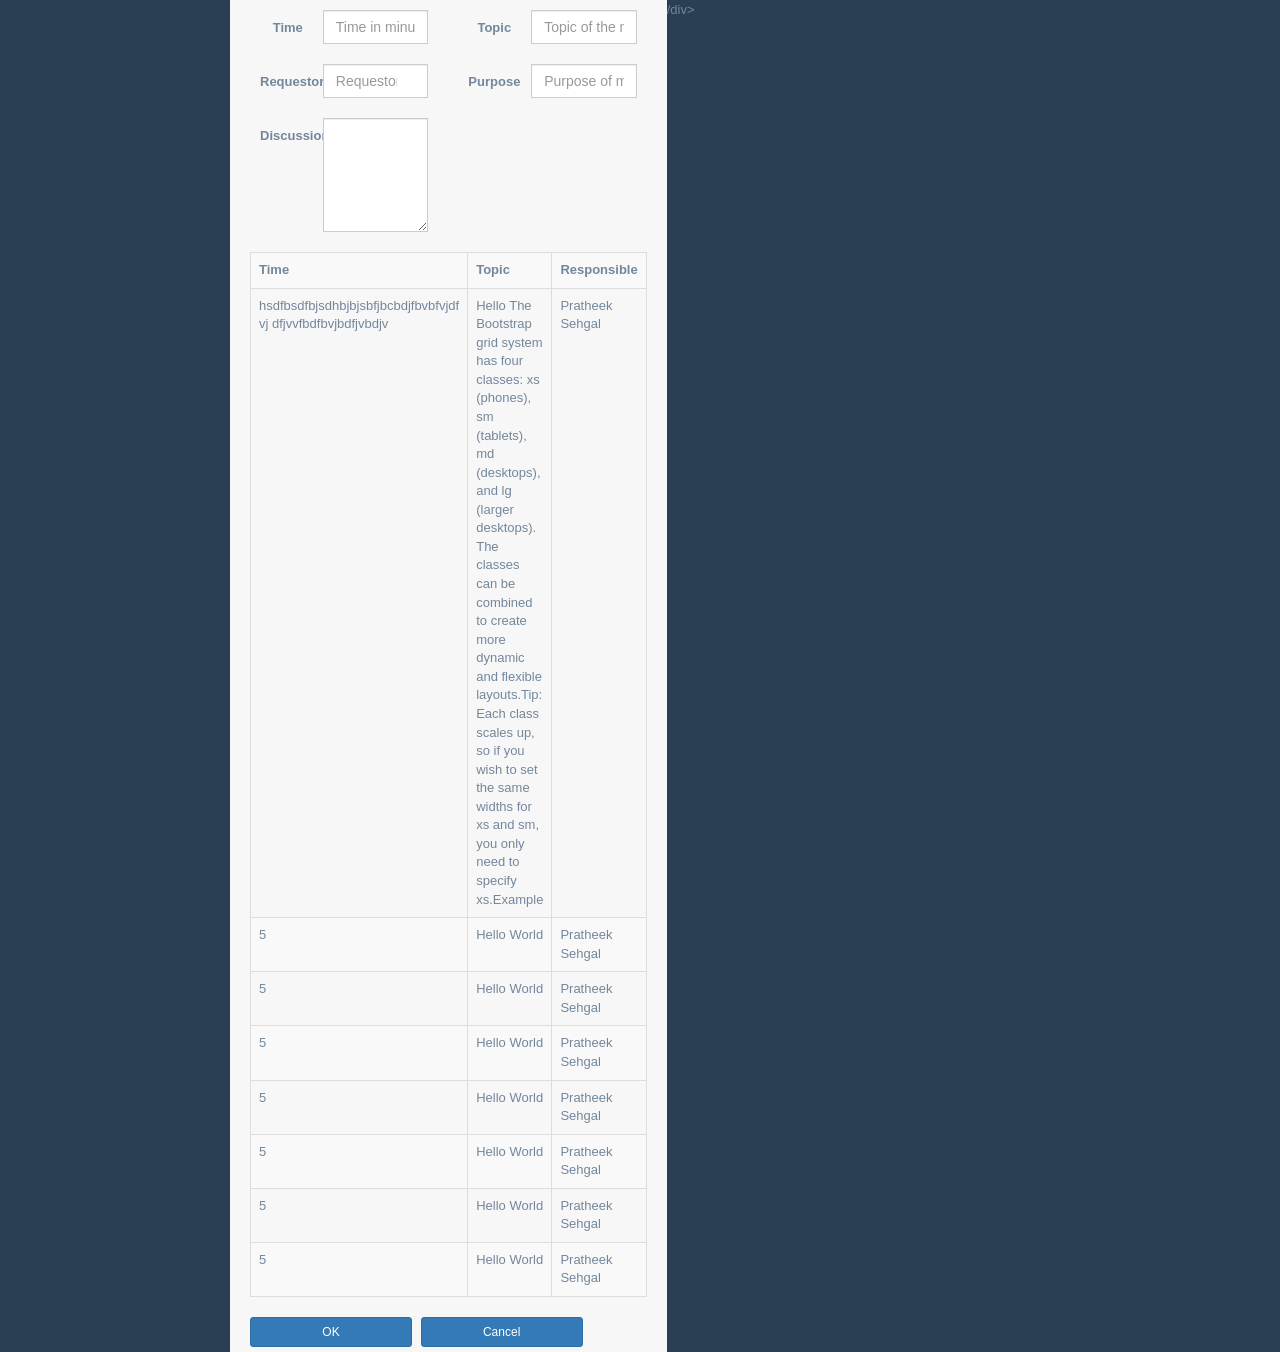
<file: eSupport.UI/Index.html>
﻿<!DOCTYPE html>
<html lang="en">
<head>
    <meta http-equiv="Content-Type" content="text/html; charset=UTF-8">
    <!-- Meta, title, CSS, favicons, etc. -->
    <meta charset="utf-8">
    <meta http-equiv="X-UA-Compatible" content="IE=edge">
    <meta name="viewport" content="width=device-width, initial-scale=1">
    <title>e-Support</title>

    <link href="Content/bootstrap.min.css" rel="stylesheet" />

    <link href="Content/font-awesome.min.css" rel="stylesheet" />

    <link href="Content/nprogress.css" rel="stylesheet" />

    <link href="Libs/Gentelella/css/custom.css" rel="stylesheet" />

    <link href="Libs/iCheck/skins/flat/green.css" rel="stylesheet" />

    <link href="Libs/bootstrap-progressbar/css/bootstrap-progressbar-3.3.4.min.css" rel="stylesheet" />
</head>
<body class="nav-md">
    <div class="container body">
        <div class="main_container">
            <div class="col-md-3 left_col">
                <div class="right_col scroll-view">
                    <form role="form" id="formaddAgendaInfo" class="form-horizontal" method="post">
                        <div class="row">
                            <div class="form-group form-horizontal col-xs-12 col-sm-6">
                                <label class="control-label col-xs-12 col-sm-4" for="agendaTime">Time</label>
                                <div class="form-group col-xs-12 col-sm-8">
                                    <input type="text" class="form-control" id="agendaTime" placeholder="Time in minutes" />
                                </div>
                            </div>
                            <div class="form-group form-horizontal col-xs-12 col-sm-6">
                                <label class="control-label col-xs-12 col-sm-4" for="agendaTopic">Topic</label>
                                <div class="form-group col-xs-12 col-sm-8">
                                    <input type="text" class="form-control" id="agendaTopic" maxlength="100" placeholder="Topic of the meeting" />
                                </div>
                            </div>
                        </div>
                        <div class="row">
                            <div class="form-group form-horizontal col-xs-12 col-sm-6">
                                <label class="control-label col-xs-12 col-sm-4" for="txtAutoCompleteRequestor">Requestor</label>
                                <div class="form-group col-xs-12 col-sm-8">
                                    <div class="ui-widget">
                                        <input type="text" id="txtAutoCompleteRequestor" list="dlAutoCompleteRequestor" class="form-control" placeholder="Requestor Name" />
                                        <datalist id="dlAutoCompleteRequestor">
                                            <option value="" selected disabled hidden></option>
                                            <option value="Rajendra Rathod">Rajendra Rathod</option>
                                            <option value="Pratheek Sehgal">Pratheek Sehgal</option>
                                            <option value="Felvin Verghese">Felvin Verghese</option>
                                            <option value="Pradeep Somani">Pradeep Somani</option>
                                            <option value="Sabia Perveen">Sabia Perveen</option>
                                            <option value="Rehan Shaik">Rehan Shaik</option>
                                            <option value="Pallavi Bhatt">Pallavi Bhatt</option>
                                            <option value="Sandeep Adode">Sandeep Adode</option>
                                        </datalist>
                                    </div>
                                </div>
                            </div>
                            <div class="form-group form-horizontal col-xs-12 col-sm-6">
                                <label class="control-label col-xs-12 col-sm-4" for="agendaPurpose">Purpose</label>
                                <div class="form-group col-xs-12 col-sm-8">
                                    <input type="text" class="form-control" id="agendaPurpose" placeholder="Purpose of meeting" />
                                </div>
                            </div>
                        </div>
                        <div class="row">
                            <div class="form-group form-horizontal col-xs-12 col-sm-6">
                                <label class="control-label col-xs-12 col-sm-4" for="txtAgendaDiscussion">Discussion</label>
                                <div class="form-group col-xs-12 col-sm-8">
                                    <textarea class="form-control col-xs-12" id="txtAgendaDiscussion" rows="5" maxlength="1000"></textarea>
                                </div>
                                <span id="remainingAgendaChars"></span>
                            </div>
                        </div>
                    </form>                       

                    <table id="tbladdAgenda" class="table table-bordered table-striped">
                        <tr>
                            <th>Time</th>
                            <th>Topic</th>
                            <th>Responsible</th>
                        </tr>
                        <tr>
                            <td>hsdfbsdfbjsdhbjbjsbfjbcbdjfbvbfvjdf vj dfjvvfbdfbvjbdfjvbdjv</td>
                            <td>Hello The Bootstrap grid system has four classes: xs (phones), sm (tablets), md (desktops), and lg (larger desktops). The classes can be combined to create more dynamic and flexible layouts.Tip: Each class scales up, so if you wish to set the same widths for xs and sm, you only need to specify xs.Example</td>
                            <td>Pratheek Sehgal</td>
                        </tr>
                        <tr>
                            <td>5</td>
                            <td>Hello World</td>
                            <td>Pratheek Sehgal</td>
                        </tr>
                        <tr>
                            <td>5</td>
                            <td>Hello World</td>
                            <td>Pratheek Sehgal</td>
                        </tr>
                        <tr>
                            <td>5</td>
                            <td>Hello World</td>
                            <td>Pratheek Sehgal</td>
                        </tr>
                        <tr>
                            <td>5</td>
                            <td>Hello World</td>
                            <td>Pratheek Sehgal</td>
                        </tr>
                        <tr>
                            <td>5</td>
                            <td>Hello World</td>
                            <td>Pratheek Sehgal</td>
                        </tr>
                        <tr>
                            <td>5</td>
                            <td>Hello World</td>
                            <td>Pratheek Sehgal</td>
                        </tr>
                        <tr>
                            <td>5</td>
                            <td>Hello World</td>
                            <td>Pratheek Sehgal</td>
                        </tr>

                    </table>
                    <button class="btn btn-primary btn-sm" id="AgendaOK" onclick="addAgendaTableRow();">OK</button>
                    <button class="btn btn-primary btn-sm" data-dismiss="modal" id="AgendaCancel">Cancel</button>
                   </div>
                /div>
                </div>
            </div>
        </div>
    <!-- jQuery -->
    <script src="Scripts/jquery-1.10.2.min.js"></script>
    <!-- Bootstrap -->
    <script src="Scripts/bootstrap.min.js"></script>
    <!-- FastClick -->
    <script src="Scripts/fastclick.js"></script>
    <!-- NProgress -->
    <script src="Scripts/nprogress.js"></script>

    <script src="Libs/Chart.js/dist/Chart.min.js"></script>

    <script src="Libs/bootstrap-progressbar/bootstrap-progressbar.min.js"></script>

    <script src="Libs/iCheck/icheck.min.js"></script>

    <script src="Scripts/moment.min.js"></script>

    <script src="Scripts/daterangepicker.js"></script>

    <script src="Scripts/respond.min.js"></script>

    <!-- EChart-->
    <script src="Libs/echarts/dist/echarts.min.js"></script>

    <script src="Libs/Gentelella/js/custom.js"></script>


    <script>
        $(document).ready(function () {

            var theme = {
                color: [
                    '#26B99A', '#34495E', '#BDC3C7', '#3498DB',
                    '#9B59B6', '#8abb6f', '#759c6a', '#bfd3b7'
                ],

                title: {
                    itemGap: 8,
                    textStyle: {
                        fontWeight: 'normal',
                        color: '#408829'
                    }
                },

                dataRange: {
                    color: ['#1f610a', '#97b58d']
                },

                toolbox: {
                    color: ['#408829', '#408829', '#408829', '#408829']
                },

                tooltip: {
                    backgroundColor: 'rgba(0,0,0,0.5)',
                    axisPointer: {
                        type: 'line',
                        lineStyle: {
                            color: '#408829',
                            type: 'dashed'
                        },
                        crossStyle: {
                            color: '#408829'
                        },
                        shadowStyle: {
                            color: 'rgba(200,200,200,0.3)'
                        }
                    }
                },

                dataZoom: {
                    dataBackgroundColor: '#eee',
                    fillerColor: 'rgba(64,136,41,0.2)',
                    handleColor: '#408829'
                },
                grid: {
                    borderWidth: 0
                },

                categoryAxis: {
                    axisLine: {
                        lineStyle: {
                            color: '#408829'
                        }
                    },
                    splitLine: {
                        lineStyle: {
                            color: ['#eee']
                        }
                    }
                },

                valueAxis: {
                    axisLine: {
                        lineStyle: {
                            color: '#408829'
                        }
                    },
                    splitArea: {
                        show: true,
                        areaStyle: {
                            color: ['rgba(250,250,250,0.1)', 'rgba(200,200,200,0.1)']
                        }
                    },
                    splitLine: {
                        lineStyle: {
                            color: ['#eee']
                        }
                    }
                },
                timeline: {
                    lineStyle: {
                        color: '#408829'
                    },
                    controlStyle: {
                        normal: { color: '#408829' },
                        emphasis: { color: '#408829' }
                    }
                },

                k: {
                    itemStyle: {
                        normal: {
                            color: '#68a54a',
                            color0: '#a9cba2',
                            lineStyle: {
                                width: 1,
                                color: '#408829',
                                color0: '#86b379'
                            }
                        }
                    }
                },
                map: {
                    itemStyle: {
                        normal: {
                            areaStyle: {
                                color: '#ddd'
                            },
                            label: {
                                textStyle: {
                                    color: '#c12e34'
                                }
                            }
                        },
                        emphasis: {
                            areaStyle: {
                                color: '#99d2dd'
                            },
                            label: {
                                textStyle: {
                                    color: '#c12e34'
                                }
                            }
                        }
                    }
                },
                force: {
                    itemStyle: {
                        normal: {
                            linkStyle: {
                                strokeColor: '#408829'
                            }
                        }
                    }
                },
                chord: {
                    padding: 4,
                    itemStyle: {
                        normal: {
                            lineStyle: {
                                width: 1,
                                color: 'rgba(128, 128, 128, 0.5)'
                            },
                            chordStyle: {
                                lineStyle: {
                                    width: 1,
                                    color: 'rgba(128, 128, 128, 0.5)'
                                }
                            }
                        },
                        emphasis: {
                            lineStyle: {
                                width: 1,
                                color: 'rgba(128, 128, 128, 0.5)'
                            },
                            chordStyle: {
                                lineStyle: {
                                    width: 1,
                                    color: 'rgba(128, 128, 128, 0.5)'
                                }
                            }
                        }
                    }
                },
                gauge: {
                    startAngle: 225,
                    endAngle: -45,
                    axisLine: {
                        show: true,
                        lineStyle: {
                            color: [[0.2, '#86b379'], [0.8, '#68a54a'], [1, '#408829']],
                            width: 8
                        }
                    },
                    axisTick: {
                        splitNumber: 10,
                        length: 12,
                        lineStyle: {
                            color: 'auto'
                        }
                    },
                    axisLabel: {
                        textStyle: {
                            color: 'auto'
                        }
                    },
                    splitLine: {
                        length: 18,
                        lineStyle: {
                            color: 'auto'
                        }
                    },
                    pointer: {
                        length: '90%',
                        color: 'auto'
                    },
                    title: {
                        textStyle: {
                            color: '#333'
                        }
                    },
                    detail: {
                        textStyle: {
                            color: 'auto'
                        }
                    }
                },
                textStyle: {
                    fontFamily: 'Arial, Verdana, sans-serif'
                }
            };

           
            function addAgendaTableRow() {
                var table = ('#tbladdAgenda'),
                    newRow = table.insertRow(table.length),
                    cell1 = newRow.insertCell(0),
                    cell2 = newRow.insertCell(1),
                    cell3 = newRow.insertCell(2),

                    Time = ('#agendaTime').value,
                    Topic = ('#agendaTopic').value,
                    Responsible = ('#txtAutoCompleteRequestor').value

                cell1.innerHTML = Time;
                cell2.innerHTML = Topic;
                cell3.innerHTML = Responsible;
            }

        });
    </script>
</body>
</html>
</file>
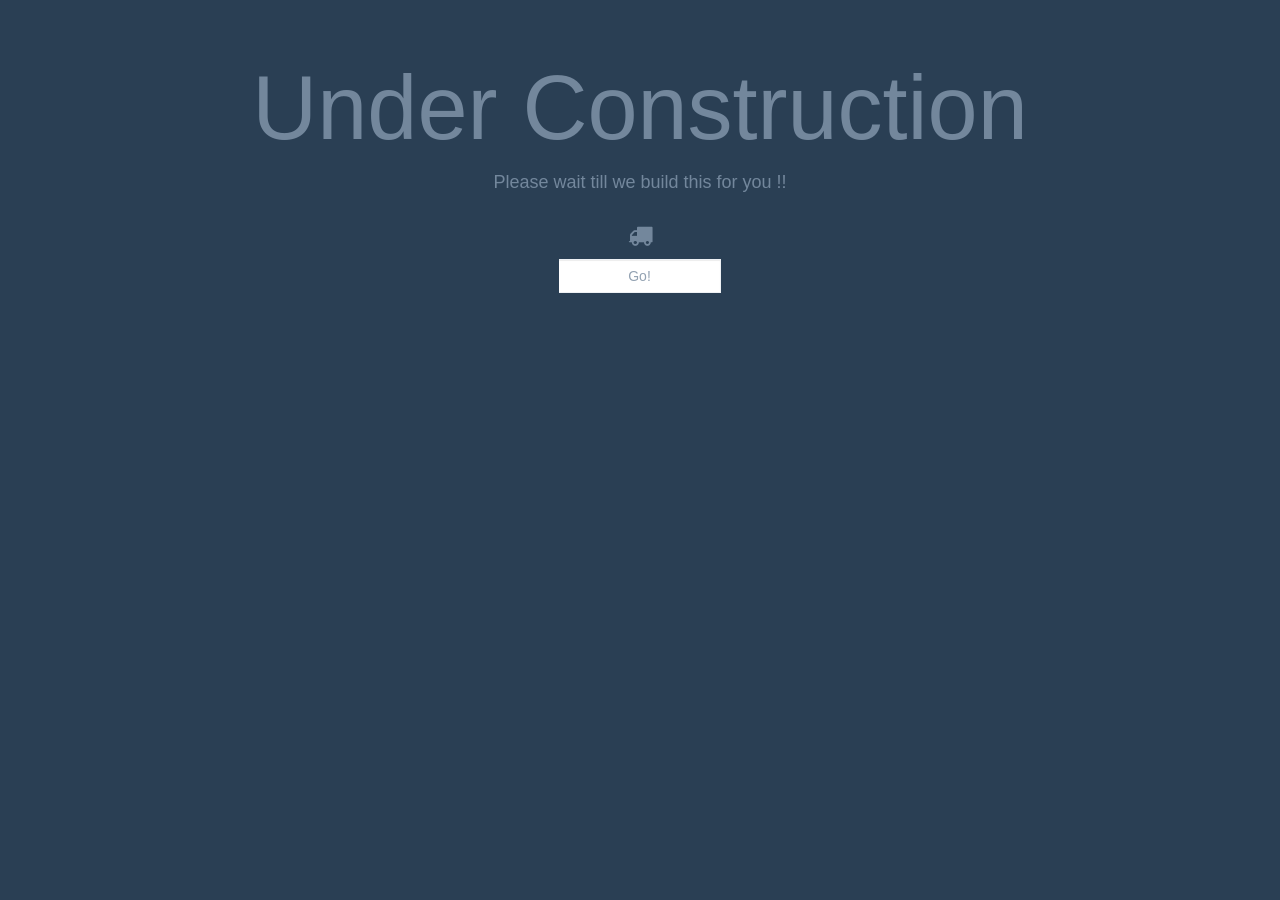
<file: eSupport.UI/InProgress.html>
﻿<!DOCTYPE html>
<html lang="en">
<head>
    <meta http-equiv="Content-Type" content="text/html; charset=UTF-8">
    <!-- Meta, title, CSS, favicons, etc. -->
    <meta charset="utf-8">
    <meta http-equiv="X-UA-Compatible" content="IE=edge">
    <meta name="viewport" content="width=device-width, initial-scale=1">
    <title>E-Support</title>

    <link href="Content/bootstrap.min.css" rel="stylesheet" />

    <link href="Content/font-awesome.min.css" rel="stylesheet" />

    <link href="Content/nprogress.css" rel="stylesheet" />

    <link href="Libs/Gentelella/css/custom.css" rel="stylesheet" />

    <link href="Libs/iCheck/skins/flat/green.css" rel="stylesheet" />

    <link href="Libs/bootstrap-progressbar/css/bootstrap-progressbar-3.3.4.min.css" rel="stylesheet" />
</head>
<body class="nav-md">
    <div class="container body">
        <div class="main_container">
            <!-- page content -->
            <div class="col-md-12">
                <div class="col-middle">
                    <div class="text-center text-center">
                        <h1 class="error-number">Under Construction</h1>
                        <h2>Please wait till we build this for you !!</h2>

                        <div class="mid_center">
                            <h3><span class="fa fa-truck"></span></h3>
                            <form>
                                <div class="col-xs-12 form-group pull-right top_search">
                                    <div class="input-group">

                                        <span class="input-group-btn">
                                            <button class="btn btn-default" type="button" onclick="javascript:history.back()">Go!</button>
                                        </span>
                                    </div>
                                </div>
                            </form>
                        </div>
                    </div>
                </div>
            </div>
            <!-- /page content -->
        </div>
    </div>
    <!-- jQuery -->
    <script src="Scripts/jquery-1.10.2.min.js"></script>
    <!-- Bootstrap -->
    <script src="Scripts/bootstrap.min.js"></script>
    <!-- FastClick -->
    <script src="Scripts/fastclick.js"></script>
    <!-- NProgress -->
    <script src="Scripts/nprogress.js"></script>

</body>
</html>
</file>
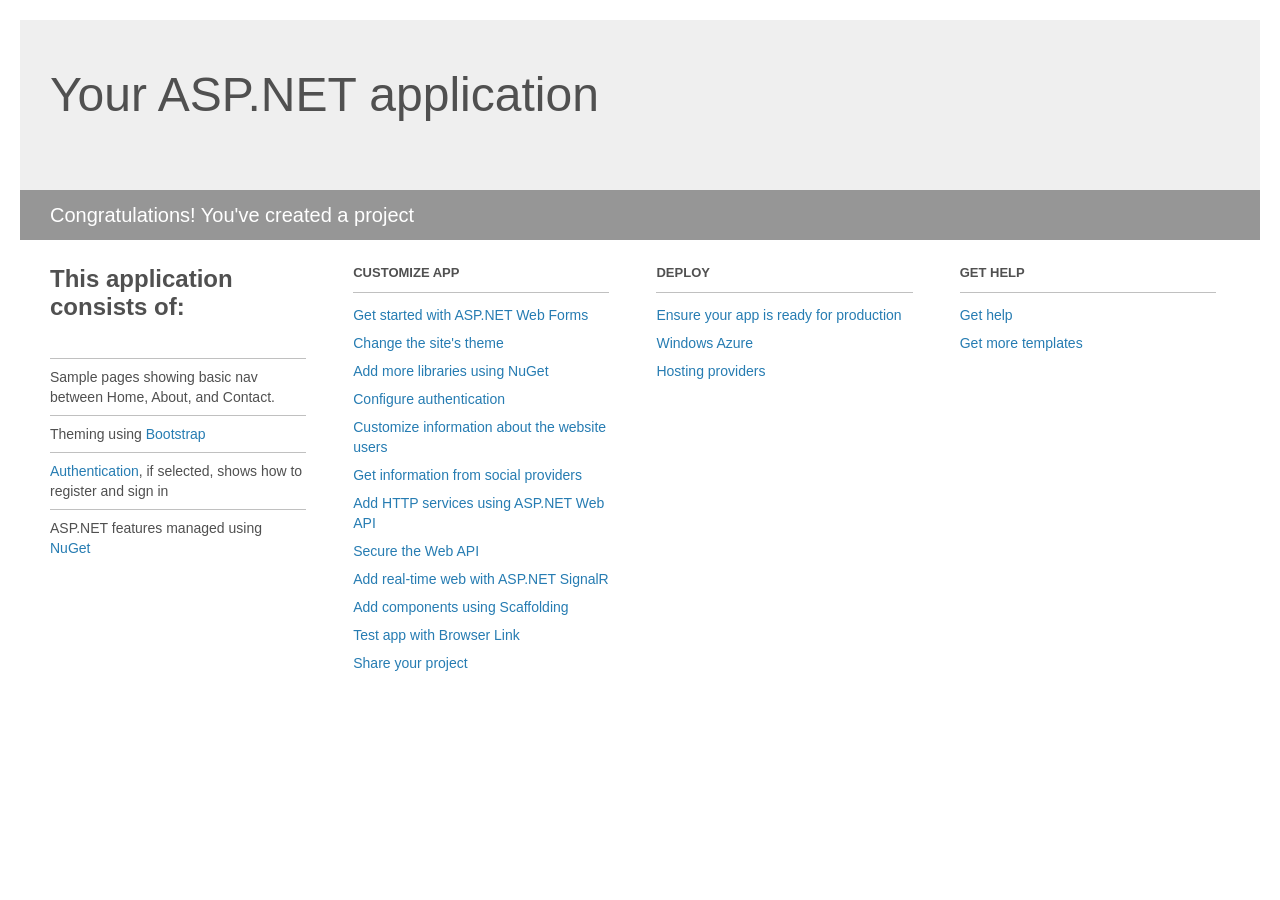
<file: eSupport/Project_Readme.html>
﻿<!DOCTYPE html>
<html lang="en">
<head>
    <meta charset="utf-8" />
    <title>Your ASP.NET application</title>
    <style>
        body {
            background: #fff;
            color: #505050;
            font: 14px 'Segoe UI', tahoma, arial, helvetica, sans-serif;
            margin: 20px;
            padding: 0;
        }

        #header {
            background: #efefef;
            padding: 0;
        }

        h1 {
            font-size: 48px;
            font-weight: normal;
            margin: 0;
            padding: 0 30px;
            line-height: 150px;
        }

        p {
            font-size: 20px;
            color: #fff;
            background: #969696;
            padding: 0 30px;
            line-height: 50px;
        }

        #main {
            padding: 5px 30px;
        }

        .section {
            width: 21.7%;
            float: left;
            margin: 0 0 0 4%;
        }

            .section h2 {
                font-size: 13px;
                text-transform: uppercase;
                margin: 0;
                border-bottom: 1px solid silver;
                padding-bottom: 12px;
                margin-bottom: 8px;
            }

            .section.first {
                margin-left: 0;
            }

                .section.first h2 {
                    font-size: 24px;
                    text-transform: none;
                    margin-bottom: 25px;
                    border: none;
                }

                .section.first li {
                    border-top: 1px solid silver;
                    padding: 8px 0;
                }

            .section.last {
                margin-right: 0;
            }

        ul {
            list-style: none;
            padding: 0;
            margin: 0;
            line-height: 20px;
        }

        li {
            padding: 4px 0;
        }

        a {
            color: #267cb2;
            text-decoration: none;
        }

            a:hover {
                text-decoration: underline;
            }
    </style>
</head>
<body>

    <div id="header">
        <h1>Your ASP.NET application</h1>
        <p>Congratulations! You've created a project</p>
    </div>

    <div id="main">
        <div class="section first">
            <h2>This application consists of:</h2>
            <ul>
                <li>Sample pages showing basic nav between Home, About, and Contact.</li>
                <li>Theming using <a href="http://go.microsoft.com/fwlink/?LinkID=320754">Bootstrap</a></li>
                <li><a href="http://go.microsoft.com/fwlink/?LinkID=320755">Authentication</a>, if selected, shows how to register and sign in</li>
                <li>ASP.NET features managed using <a href="http://go.microsoft.com/fwlink/?LinkID=320775">NuGet</a></li>
            </ul>
        </div>

        <div class="section">
            <h2>Customize app</h2>
            <ul>
                <li><a href="http://go.microsoft.com/fwlink/?LinkID=320774">Get started with ASP.NET Web Forms</a></li>
                <li><a href="http://go.microsoft.com/fwlink/?LinkID=320758">Change the site's theme</a></li>
                <li><a href="http://go.microsoft.com/fwlink/?LinkID=320759">Add more libraries using NuGet</a></li>
                <li><a href="http://go.microsoft.com/fwlink/?LinkID=320776">Configure authentication</a></li>
                <li><a href="http://go.microsoft.com/fwlink/?LinkID=320761">Customize information about the website users</a></li>
                <li><a href="http://go.microsoft.com/fwlink/?LinkID=320762">Get information from social providers</a></li>
                <li><a href="http://go.microsoft.com/fwlink/?LinkID=320763">Add HTTP services using ASP.NET Web API</a></li>
                <li><a href="http://go.microsoft.com/fwlink/?LinkID=320764">Secure the Web API</a></li>
                <li><a href="http://go.microsoft.com/fwlink/?LinkID=320765">Add real-time web with ASP.NET SignalR</a></li>
                <li><a href="http://go.microsoft.com/fwlink/?LinkID=320766">Add components using Scaffolding</a></li>
                <li><a href="http://go.microsoft.com/fwlink/?LinkID=320767">Test app with Browser Link</a></li>
                <li><a href="http://go.microsoft.com/fwlink/?LinkID=320768">Share your project</a></li>
            </ul>
        </div>

        <div class="section">
            <h2>Deploy</h2>
            <ul>
                <li><a href="http://go.microsoft.com/fwlink/?LinkID=320769">Ensure your app is ready for production</a></li>
                <li><a href="http://go.microsoft.com/fwlink/?LinkID=320770">Windows Azure</a></li>
                <li><a href="http://go.microsoft.com/fwlink/?LinkID=320771">Hosting providers</a></li>
            </ul>
        </div>

        <div class="section last">
            <h2>Get help</h2>
            <ul>
                <li><a href="http://go.microsoft.com/fwlink/?LinkID=320772">Get help</a></li>
                <li><a href="http://go.microsoft.com/fwlink/?LinkID=320773">Get more templates</a></li>
            </ul>
        </div>
    </div>
</body>
</html>
</file>
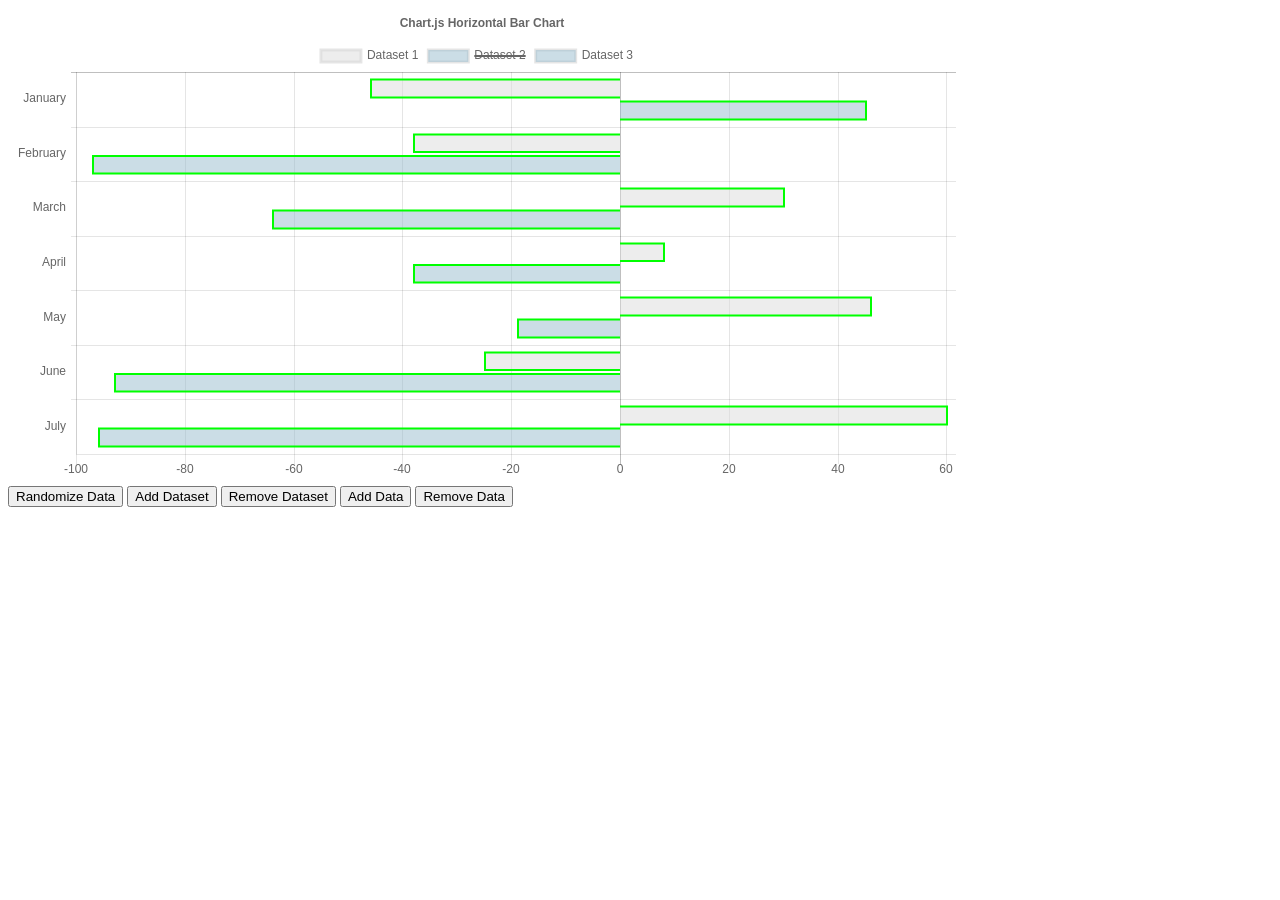
<file: eSupport.UI/Libs/Chart.js/samples/bar-horizontal.html>
<!doctype html>
<html>

<head>
    <title>Horizontal Bar Chart</title>
    <script src="http://cdnjs.cloudflare.com/ajax/libs/jquery/2.1.3/jquery.min.js"></script>
    <script src="../dist/Chart.bundle.js"></script>
    <style>
    canvas {
        -moz-user-select: none;
        -webkit-user-select: none;
        -ms-user-select: none;
    }
    </style>
</head>

<body>
    <div id="container" style="width: 75%;">
        <canvas id="canvas"></canvas>
    </div>
    <button id="randomizeData">Randomize Data</button>
    <button id="addDataset">Add Dataset</button>
    <button id="removeDataset">Remove Dataset</button>
    <button id="addData">Add Data</button>
    <button id="removeData">Remove Data</button>
    <script>
        var MONTHS = ["January", "February", "March", "April", "May", "June", "July", "August", "September", "October", "November", "December"];

        var randomScalingFactor = function() {
            return (Math.random() > 0.5 ? 1.0 : -1.0) * Math.round(Math.random() * 100);
        };
        var randomColorFactor = function() {
            return Math.round(Math.random() * 255);
        };
        var randomColor = function() {
            return 'rgba(' + randomColorFactor() + ',' + randomColorFactor() + ',' + randomColorFactor() + ',.7)';
        };

        var horizontalBarChartData = {
            labels: ["January", "February", "March", "April", "May", "June", "July"],
            datasets: [{
                label: 'Dataset 1',
                backgroundColor: "rgba(220,220,220,0.5)",
                data: [randomScalingFactor(), randomScalingFactor(), randomScalingFactor(), randomScalingFactor(), randomScalingFactor(), randomScalingFactor(), randomScalingFactor()]
            }, {
                hidden: true,
                label: 'Dataset 2',
                backgroundColor: "rgba(151,187,205,0.5)",
                data: [randomScalingFactor(), randomScalingFactor(), randomScalingFactor(), randomScalingFactor(), randomScalingFactor(), randomScalingFactor(), randomScalingFactor()]
            }, {
                label: 'Dataset 3',
                backgroundColor: "rgba(151,187,205,0.5)",
                data: [randomScalingFactor(), randomScalingFactor(), randomScalingFactor(), randomScalingFactor(), randomScalingFactor(), randomScalingFactor(), randomScalingFactor()]
            }]

        };

        window.onload = function() {
            var ctx = document.getElementById("canvas").getContext("2d");
            window.myHorizontalBar = new Chart(ctx, {
                type: 'horizontalBar',
                data: horizontalBarChartData,
                options: {
                    // Elements options apply to all of the options unless overridden in a dataset
                    // In this case, we are setting the border of each horizontal bar to be 2px wide and green
                    elements: {
                        rectangle: {
                            borderWidth: 2,
                            borderColor: 'rgb(0, 255, 0)',
                            borderSkipped: 'left'
                        }
                    },
                    responsive: true,
                    legend: {
                        position: 'top',
                    },
                    title: {
                        display: true,
                        text: 'Chart.js Horizontal Bar Chart'
                    }
                }
            });

        };

        $('#randomizeData').click(function() {
            var zero = Math.random() < 0.2 ? true : false;
            $.each(horizontalBarChartData.datasets, function(i, dataset) {
                dataset.backgroundColor = randomColor();
                dataset.data = dataset.data.map(function() {
                    return zero ? 0.0 : randomScalingFactor();
                });

            });
            window.myHorizontalBar.update();
        });

        $('#addDataset').click(function() {
            var newDataset = {
                label: 'Dataset ' + horizontalBarChartData.datasets.length,
                backgroundColor: randomColor(),
                data: []
            };

            for (var index = 0; index < horizontalBarChartData.labels.length; ++index) {
                newDataset.data.push(randomScalingFactor());
            }

            horizontalBarChartData.datasets.push(newDataset);
            window.myHorizontalBar.update();
        });

        $('#addData').click(function() {
            if (horizontalBarChartData.datasets.length > 0) {
                var month = MONTHS[horizontalBarChartData.labels.length % MONTHS.length];
                horizontalBarChartData.labels.push(month);

                for (var index = 0; index < horizontalBarChartData.datasets.length; ++index) {
                    horizontalBarChartData.datasets[index].data.push(randomScalingFactor());
                }

                window.myHorizontalBar.update();
            }
        });

        $('#removeDataset').click(function() {
            horizontalBarChartData.datasets.splice(0, 1);
            window.myHorizontalBar.update();
        });

        $('#removeData').click(function() {
            horizontalBarChartData.labels.splice(-1, 1); // remove the label first

            horizontalBarChartData.datasets.forEach(function (dataset, datasetIndex) {
                dataset.data.pop();
            });

            window.myHorizontalBar.update();
        });
    </script>
</body>

</html>
</file>
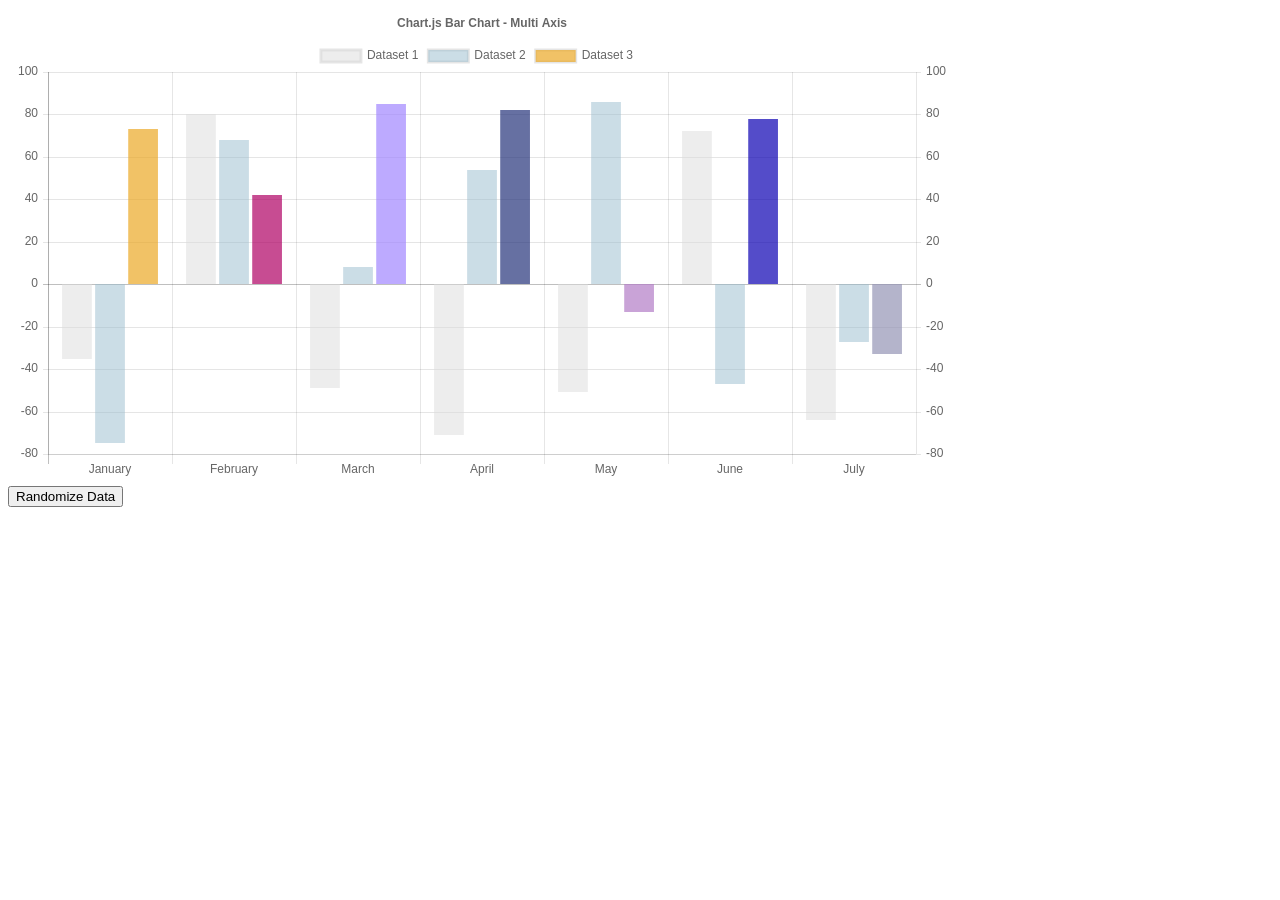
<file: eSupport.UI/Libs/Chart.js/samples/bar-multi-axis.html>
<!doctype html>
<html>

<head>
    <title>Bar Chart Multi Axis</title>
    <script src="http://cdnjs.cloudflare.com/ajax/libs/jquery/2.1.3/jquery.min.js"></script>
    <script src="../dist/Chart.bundle.js"></script>
    <style>
    canvas {
        -moz-user-select: none;
        -webkit-user-select: none;
        -ms-user-select: none;
    }
    </style>
</head>

<body>
    <div style="width: 75%">
        <canvas id="canvas"></canvas>
    </div>
    <button id="randomizeData">Randomize Data</button>
    <script>
    var randomScalingFactor = function() {
        return (Math.random() > 0.5 ? 1.0 : -1.0) * Math.round(Math.random() * 100);
    };
    var randomColorFactor = function() {
        return Math.round(Math.random() * 255);
    };
    var randomColor = function() {
        return 'rgba(' + randomColorFactor() + ',' + randomColorFactor() + ',' + randomColorFactor() + ',.7)';
    };

    var barChartData = {
        labels: ["January", "February", "March", "April", "May", "June", "July"],
        datasets: [{
            label: 'Dataset 1',
            backgroundColor: "rgba(220,220,220,0.5)",
            yAxisID: "y-axis-1",
            data: [randomScalingFactor(), randomScalingFactor(), randomScalingFactor(), randomScalingFactor(), randomScalingFactor(), randomScalingFactor(), randomScalingFactor()]
        }, {
            label: 'Dataset 2',
            backgroundColor: "rgba(151,187,205,0.5)",
            yAxisID: "y-axis-2",
            data: [randomScalingFactor(), randomScalingFactor(), randomScalingFactor(), randomScalingFactor(), randomScalingFactor(), randomScalingFactor(), randomScalingFactor()]
        }, {
            label: 'Dataset 3',
            backgroundColor: [randomColor(), randomColor(), randomColor(), randomColor(), randomColor(), randomColor(), randomColor()],
            yAxisID: "y-axis-1",
            data: [randomScalingFactor(), randomScalingFactor(), randomScalingFactor(), randomScalingFactor(), randomScalingFactor(), randomScalingFactor(), randomScalingFactor()]
        }]

    };
    window.onload = function() {
        var ctx = document.getElementById("canvas").getContext("2d");
        window.myBar = Chart.Bar(ctx, {
            data: barChartData, 
            options: {
                responsive: true,
                hoverMode: 'label',
                hoverAnimationDuration: 400,
                stacked: false,
                title:{
                    display:true,
                    text:"Chart.js Bar Chart - Multi Axis"
                },
                scales: {
                    yAxes: [{
                        type: "linear", // only linear but allow scale type registration. This allows extensions to exist solely for log scale for instance
                        display: true,
                        position: "left",
                        id: "y-axis-1",
                    }, {
                        type: "linear", // only linear but allow scale type registration. This allows extensions to exist solely for log scale for instance
                        display: true,
                        position: "right",
                        id: "y-axis-2",
                        gridLines: {
                            drawOnChartArea: false
                        }
                    }],
                }
            }
        });
    };

    $('#randomizeData').click(function() {
        $.each(barChartData.datasets, function(i, dataset) {
            if (Chart.helpers.isArray(dataset.backgroundColor)) {
                dataset.backgroundColor= [randomColor(), randomColor(), randomColor(), randomColor(), randomColor(), randomColor(), randomColor()];
            } else {
                dataset.backgroundColor= randomColor();
            }

            dataset.data = [randomScalingFactor(), randomScalingFactor(), randomScalingFactor(), randomScalingFactor(), randomScalingFactor(), randomScalingFactor(), randomScalingFactor()];

        });
        window.myBar.update();
    });
    </script>
</body>

</html>
</file>
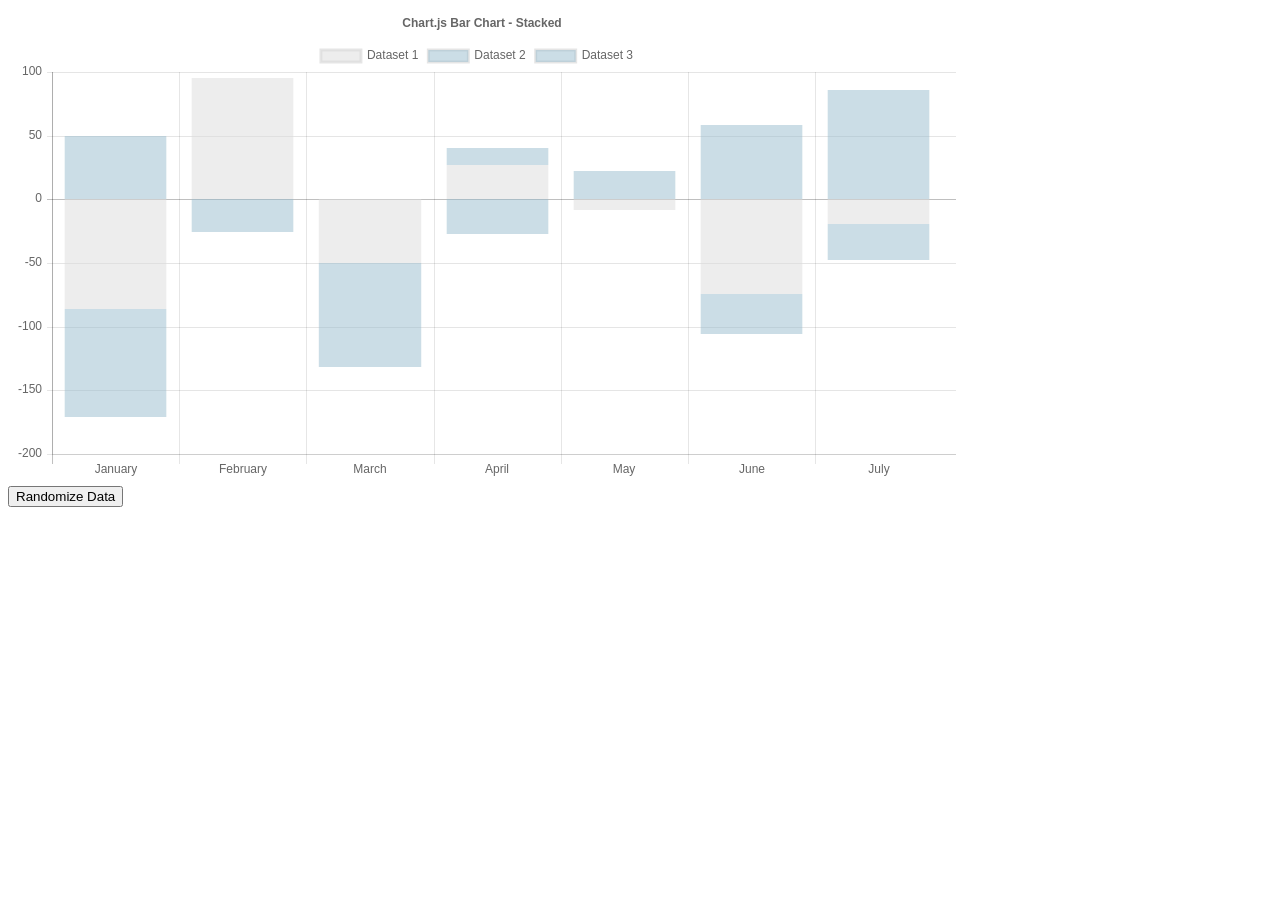
<file: eSupport.UI/Libs/Chart.js/samples/bar-stacked.html>
<!doctype html>
<html>

<head>
    <title>Stacked Bar Chart</title>
    <script src="http://cdnjs.cloudflare.com/ajax/libs/jquery/2.1.3/jquery.min.js"></script>
    <script src="../dist/Chart.bundle.js"></script>
    <style>
    canvas {
        -moz-user-select: none;
        -webkit-user-select: none;
        -ms-user-select: none;
    }
    </style>
</head>

<body>
    <div style="width: 75%">
        <canvas id="canvas"></canvas>
    </div>
    <button id="randomizeData">Randomize Data</button>
    <script>
        var randomScalingFactor = function() {
            return (Math.random() > 0.5 ? 1.0 : -1.0) * Math.round(Math.random() * 100);
        };
        var randomColorFactor = function() {
            return Math.round(Math.random() * 255);
        };

        var barChartData = {
            labels: ["January", "February", "March", "April", "May", "June", "July"],
            datasets: [{
                label: 'Dataset 1',
                backgroundColor: "rgba(220,220,220,0.5)",
                data: [randomScalingFactor(), randomScalingFactor(), randomScalingFactor(), randomScalingFactor(), randomScalingFactor(), randomScalingFactor(), randomScalingFactor()]
            }, {
                label: 'Dataset 2',
                backgroundColor: "rgba(151,187,205,0.5)",
                data: [randomScalingFactor(), randomScalingFactor(), randomScalingFactor(), randomScalingFactor(), randomScalingFactor(), randomScalingFactor(), randomScalingFactor()]
            }, {
                label: 'Dataset 3',
                backgroundColor: "rgba(151,187,205,0.5)",
                data: [randomScalingFactor(), randomScalingFactor(), randomScalingFactor(), randomScalingFactor(), randomScalingFactor(), randomScalingFactor(), randomScalingFactor()]
            }]

        };
        window.onload = function() {
            var ctx = document.getElementById("canvas").getContext("2d");
            window.myBar = new Chart(ctx, {
                type: 'bar',
                data: barChartData,
                options: {
                    title:{
                        display:true,
                        text:"Chart.js Bar Chart - Stacked"
                    },
                    tooltips: {
                        mode: 'label'
                    },
                    responsive: true,
                    scales: {
                        xAxes: [{
                            stacked: true,
                        }],
                        yAxes: [{
                            stacked: true
                        }]
                    }
                }
            });
        };

        $('#randomizeData').click(function() {
            $.each(barChartData.datasets, function(i, dataset) {
                dataset.backgroundColor = 'rgba(' + randomColorFactor() + ',' + randomColorFactor() + ',' + randomColorFactor() + ',.7)';
                dataset.data = [randomScalingFactor(), randomScalingFactor(), randomScalingFactor(), randomScalingFactor(), randomScalingFactor(), randomScalingFactor(), randomScalingFactor()];

            });
            window.myBar.update();
        });
    </script>
</body>

</html>
</file>
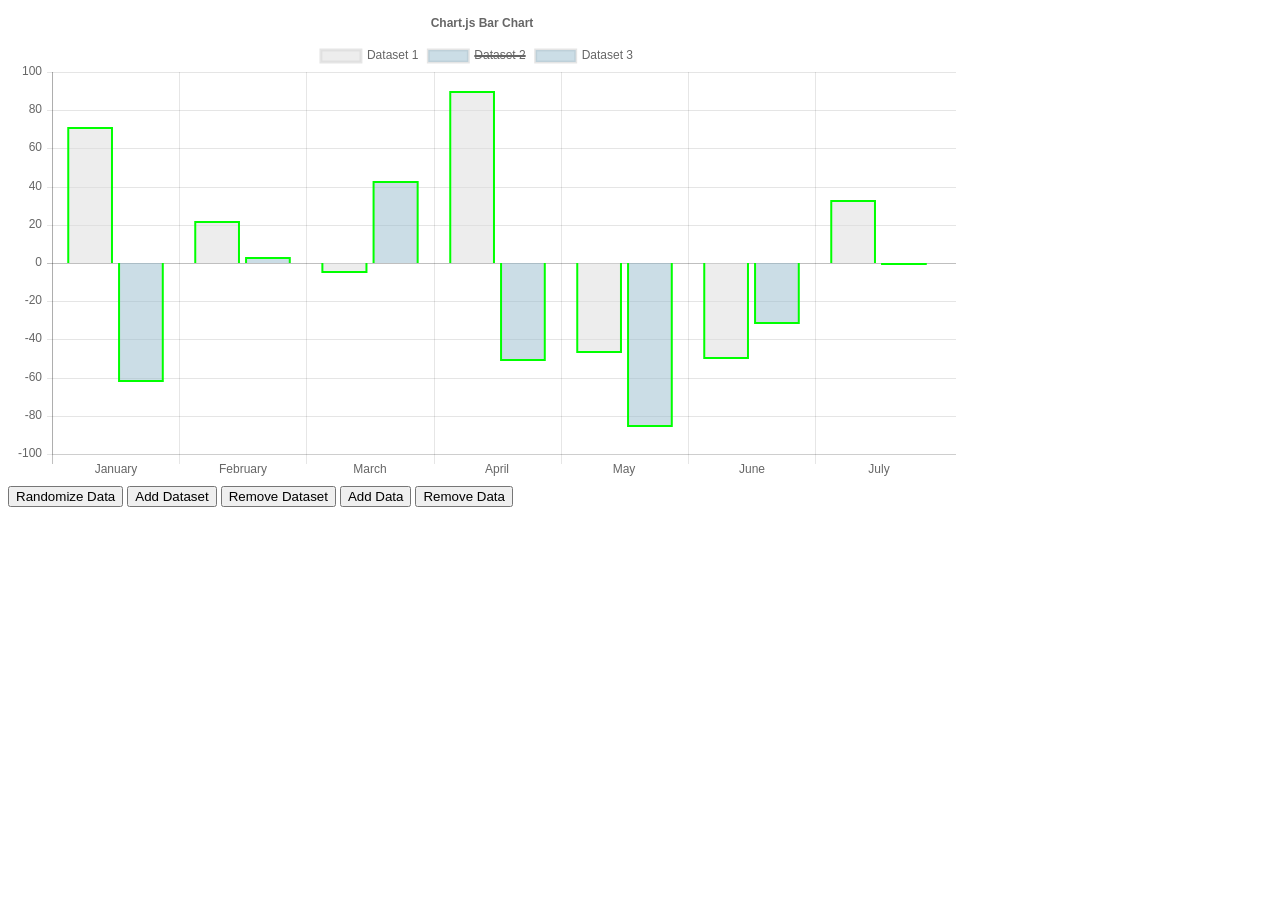
<file: eSupport.UI/Libs/Chart.js/samples/bar.html>
<!doctype html>
<html>

<head>
    <title>Bar Chart</title>
    <script src="http://cdnjs.cloudflare.com/ajax/libs/jquery/2.1.3/jquery.min.js"></script>
    <script src="../dist/Chart.bundle.js"></script>
    <style>
    canvas {
        -moz-user-select: none;
        -webkit-user-select: none;
        -ms-user-select: none;
    }
    </style>
</head>

<body>
    <div id="container" style="width: 75%;">
        <canvas id="canvas"></canvas>
    </div>
    <button id="randomizeData">Randomize Data</button>
    <button id="addDataset">Add Dataset</button>
    <button id="removeDataset">Remove Dataset</button>
    <button id="addData">Add Data</button>
    <button id="removeData">Remove Data</button>
    <script>
        var MONTHS = ["January", "February", "March", "April", "May", "June", "July", "August", "September", "October", "November", "December"];

        var randomScalingFactor = function() {
            return (Math.random() > 0.5 ? 1.0 : -1.0) * Math.round(Math.random() * 100);
        };
        var randomColorFactor = function() {
            return Math.round(Math.random() * 255);
        };
        var randomColor = function() {
            return 'rgba(' + randomColorFactor() + ',' + randomColorFactor() + ',' + randomColorFactor() + ',.7)';
        };

        var barChartData = {
            labels: ["January", "February", "March", "April", "May", "June", "July"],
            datasets: [{
                label: 'Dataset 1',
                backgroundColor: "rgba(220,220,220,0.5)",
                data: [randomScalingFactor(), randomScalingFactor(), randomScalingFactor(), randomScalingFactor(), randomScalingFactor(), randomScalingFactor(), randomScalingFactor()]
            }, {
                hidden: true,
                label: 'Dataset 2',
                backgroundColor: "rgba(151,187,205,0.5)",
                data: [randomScalingFactor(), randomScalingFactor(), randomScalingFactor(), randomScalingFactor(), randomScalingFactor(), randomScalingFactor(), randomScalingFactor()]
            }, {
                label: 'Dataset 3',
                backgroundColor: "rgba(151,187,205,0.5)",
                data: [randomScalingFactor(), randomScalingFactor(), randomScalingFactor(), randomScalingFactor(), randomScalingFactor(), randomScalingFactor(), randomScalingFactor()]
            }]

        };

        window.onload = function() {
            var ctx = document.getElementById("canvas").getContext("2d");
            window.myBar = new Chart(ctx, {
                type: 'bar',
                data: barChartData,
                options: {
                    // Elements options apply to all of the options unless overridden in a dataset
                    // In this case, we are setting the border of each bar to be 2px wide and green
                    elements: {
                        rectangle: {
                            borderWidth: 2,
                            borderColor: 'rgb(0, 255, 0)',
                            borderSkipped: 'bottom'
                        }
                    },
                    responsive: true,
                    legend: {
                        position: 'top',
                    },
                    title: {
                        display: true,
                        text: 'Chart.js Bar Chart'
                    }
                }
            });

        };

        $('#randomizeData').click(function() {
            var zero = Math.random() < 0.2 ? true : false;
            $.each(barChartData.datasets, function(i, dataset) {
                dataset.backgroundColor = randomColor();
                dataset.data = dataset.data.map(function() {
                    return zero ? 0.0 : randomScalingFactor();
                });

            });
            window.myBar.update();
        });

        $('#addDataset').click(function() {
            var newDataset = {
                label: 'Dataset ' + barChartData.datasets.length,
                backgroundColor: randomColor(),
                data: []
            };

            for (var index = 0; index < barChartData.labels.length; ++index) {
                newDataset.data.push(randomScalingFactor());
            }

            barChartData.datasets.push(newDataset);
            window.myBar.update();
        });

        $('#addData').click(function() {
            if (barChartData.datasets.length > 0) {
                var month = MONTHS[barChartData.labels.length % MONTHS.length];
                barChartData.labels.push(month);

                for (var index = 0; index < barChartData.datasets.length; ++index) {
                    //window.myBar.addData(randomScalingFactor(), index);
                    barChartData.datasets[index].data.push(randomScalingFactor());
                }

                window.myBar.update();
            }
        });

        $('#removeDataset').click(function() {
            barChartData.datasets.splice(0, 1);
            window.myBar.update();
        });

        $('#removeData').click(function() {
            barChartData.labels.splice(-1, 1); // remove the label first

            barChartData.datasets.forEach(function(dataset, datasetIndex) {
                dataset.data.pop();
            });

            window.myBar.update();
        });
    </script>
</body>

</html>
</file>
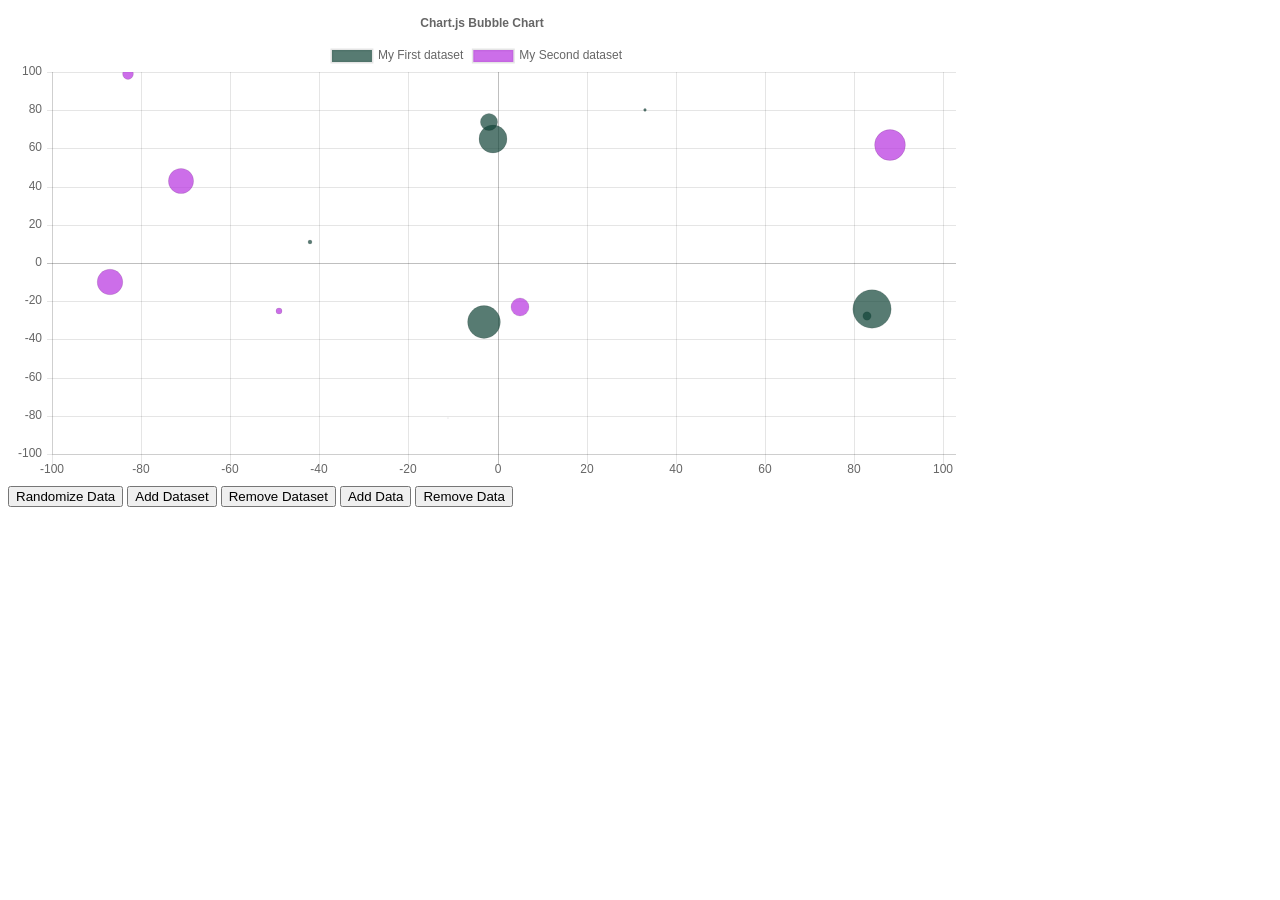
<file: eSupport.UI/Libs/Chart.js/samples/bubble.html>
<!doctype html>
<html>

<head>
    <title>Bubble Chart</title>
    <script src="http://cdnjs.cloudflare.com/ajax/libs/jquery/2.1.3/jquery.min.js"></script>
    <script src="../dist/Chart.bundle.js"></script>
    <style type="text/css">
    canvas{
        -moz-user-select: none;
        -webkit-user-select: none;
        -ms-user-select: none;
    }
    </style>
</head>

<body>
    <div id="container" style="width: 75%;">
        <canvas id="canvas"></canvas>
    </div>
    <button id="randomizeData">Randomize Data</button>
    <button id="addDataset">Add Dataset</button>
    <button id="removeDataset">Remove Dataset</button>
    <button id="addData">Add Data</button>
    <button id="removeData">Remove Data</button>
    <script>
        var DEFAULT_DATASET_SIZE = 7;

        var addedCount = 0;

        var randomScalingFactor = function() {
            return (Math.random() > 0.5 ? 1.0 : -1.0) * Math.round(Math.random() * 100);
        };
        var randomColorFactor = function() {
            return Math.round(Math.random() * 255);
        };
        var randomColor = function() {
            return 'rgba(' + randomColorFactor() + ',' + randomColorFactor() + ',' + randomColorFactor() + ',.7)';
        };

        var bubbleChartData = {
            animation: {
                duration: 10000
            },
            datasets: [{
                label: "My First dataset",
                backgroundColor: randomColor(),
                data: [{
                    x: randomScalingFactor(),
                    y: randomScalingFactor(),
                    r: Math.abs(randomScalingFactor()) / 5,
                }, {
                    x: randomScalingFactor(),
                    y: randomScalingFactor(),
                    r: Math.abs(randomScalingFactor()) / 5,
                }, {
                    x: randomScalingFactor(),
                    y: randomScalingFactor(),
                    r: Math.abs(randomScalingFactor()) / 5,
                }, {
                    x: randomScalingFactor(),
                    y: randomScalingFactor(),
                    r: Math.abs(randomScalingFactor()) / 5,
                }, {
                    x: randomScalingFactor(),
                    y: randomScalingFactor(),
                    r: Math.abs(randomScalingFactor()) / 5,
                }, {
                    x: randomScalingFactor(),
                    y: randomScalingFactor(),
                    r: Math.abs(randomScalingFactor()) / 5,
                }, {
                    x: randomScalingFactor(),
                    y: randomScalingFactor(),
                    r: Math.abs(randomScalingFactor()) / 5,
                }]
            }, {
                label: "My Second dataset",
                backgroundColor: randomColor(),
                data: [{
                    x: randomScalingFactor(),
                    y: randomScalingFactor(),
                    r: Math.abs(randomScalingFactor()) / 5,
                }, {
                    x: randomScalingFactor(),
                    y: randomScalingFactor(),
                    r: Math.abs(randomScalingFactor()) / 5,
                }, {
                    x: randomScalingFactor(),
                    y: randomScalingFactor(),
                    r: Math.abs(randomScalingFactor()) / 5,
                }, {
                    x: randomScalingFactor(),
                    y: randomScalingFactor(),
                    r: Math.abs(randomScalingFactor()) / 5,
                }, {
                    x: randomScalingFactor(),
                    y: randomScalingFactor(),
                    r: Math.abs(randomScalingFactor()) / 5,
                }, {
                    x: randomScalingFactor(),
                    y: randomScalingFactor(),
                    r: Math.abs(randomScalingFactor()) / 5,
                }, {
                    x: randomScalingFactor(),
                    y: randomScalingFactor(),
                    r: Math.abs(randomScalingFactor()) / 5,
                }]
            }]
        };

        window.onload = function() {
            var ctx = document.getElementById("canvas").getContext("2d");
            window.myChart = new Chart(ctx, {
                type: 'bubble',
                data: bubbleChartData,
                options: {
                    responsive: true,
                    title:{
                        display:true,
                        text:'Chart.js Bubble Chart'
                    },
                }
            });
        };

        $('#randomizeData').click(function() {
            var zero = Math.random() < 0.2 ? true : false;
            $.each(bubbleChartData.datasets, function(i, dataset) {
                dataset.backgroundColor = randomColor();
                dataset.data = dataset.data.map(function() {
                    return {
                        x: randomScalingFactor(),
                        y: randomScalingFactor(),
                        r: Math.abs(randomScalingFactor()) / 5,
                    };
                });
            });
            window.myChart.update();
        });

        $('#addDataset').click(function() {
            ++addedCount;
            var newDataset = {
                label: "My added dataset " + addedCount,
                backgroundColor: randomColor(),
                data: []
            };

            for (var index = 0; index < DEFAULT_DATASET_SIZE; ++index) {
                newDataset.data.push({
                    x: randomScalingFactor(),
                    y: randomScalingFactor(),
                    r: Math.abs(randomScalingFactor()) / 5,
                });
            }

            bubbleChartData.datasets.push(newDataset);
            window.myChart.update();
        });

        $('#addData').click(function() {
            if (bubbleChartData.datasets.length > 0) {
                for (var index = 0; index < bubbleChartData.datasets.length; ++index) {
                    bubbleChartData.datasets[index].data.push({
                        x: randomScalingFactor(),
                        y: randomScalingFactor(),
                        r: Math.abs(randomScalingFactor()) / 5,
                    });
                }

                window.myChart.update();
            }
        });

        $('#removeDataset').click(function() {
            bubbleChartData.datasets.splice(0, 1);
            window.myChart.update();
        });

        $('#removeData').click(function() {

            bubbleChartData.datasets.forEach(function(dataset, datasetIndex) {
                dataset.data.pop();
            });

            window.myChart.update();
        });
    </script>
</body>

</html>
</file>
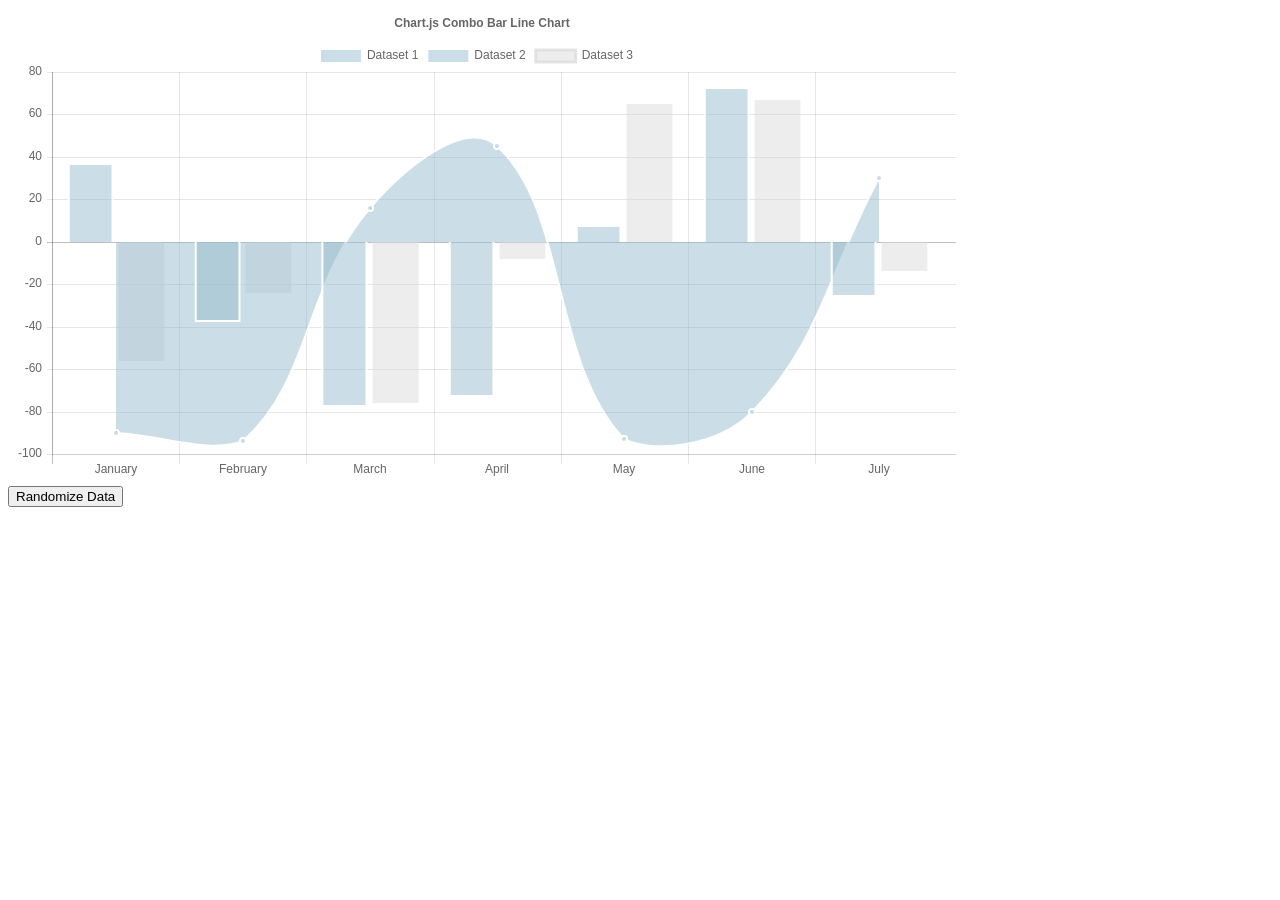
<file: eSupport.UI/Libs/Chart.js/samples/combo-bar-line.html>
<!doctype html>
<html>

<head>
    <title>Combo Bar-Line Chart</title>
    <script src="http://cdnjs.cloudflare.com/ajax/libs/jquery/2.1.3/jquery.min.js"></script>
    <script src="../dist/Chart.bundle.js"></script>
    <style>
    canvas {
        -moz-user-select: none;
        -webkit-user-select: none;
        -ms-user-select: none;
    }
    </style>
</head>

<body>
    <div style="width: 75%">
        <canvas id="canvas"></canvas>
    </div>
    <button id="randomizeData">Randomize Data</button>
    <script>
        var randomScalingFactor = function() {
            return (Math.random() > 0.5 ? 1.0 : -1.0) * Math.round(Math.random() * 100);
        };
        var randomColorFactor = function() {
            return Math.round(Math.random() * 255);
        };

        var barChartData = {
            labels: ["January", "February", "March", "April", "May", "June", "July"],
            datasets: [{
                type: 'bar',
                label: 'Dataset 1',
                backgroundColor: "rgba(151,187,205,0.5)",
                data: [randomScalingFactor(), randomScalingFactor(), randomScalingFactor(), randomScalingFactor(), randomScalingFactor(), randomScalingFactor(), randomScalingFactor()],
                borderColor: 'white',
                borderWidth: 2
            }, {
                type: 'line',
                label: 'Dataset 2',
                backgroundColor: "rgba(151,187,205,0.5)",
                data: [randomScalingFactor(), randomScalingFactor(), randomScalingFactor(), randomScalingFactor(), randomScalingFactor(), randomScalingFactor(), randomScalingFactor()],
                borderColor: 'white',
                borderWidth: 2
            }, {
                type: 'bar',
                label: 'Dataset 3',
                backgroundColor: "rgba(220,220,220,0.5)",
                data: [randomScalingFactor(), randomScalingFactor(), randomScalingFactor(), randomScalingFactor(), randomScalingFactor(), randomScalingFactor(), randomScalingFactor()]
            }, ]

        };
        window.onload = function() {
            var ctx = document.getElementById("canvas").getContext("2d");
            window.myBar = new Chart(ctx, {
                type: 'bar',
                data: barChartData,
                options: {
                    responsive: true,
                    title: {
                        display: true,
                        text: 'Chart.js Combo Bar Line Chart'
                    }
                }
            });
        };

        $('#randomizeData').click(function() {
            $.each(barChartData.datasets, function(i, dataset) {
                dataset.backgroundColor = 'rgba(' + randomColorFactor() + ',' + randomColorFactor() + ',' + randomColorFactor() + ',.7)';
                dataset.data = [randomScalingFactor(), randomScalingFactor(), randomScalingFactor(), randomScalingFactor(), randomScalingFactor(), randomScalingFactor(), randomScalingFactor()];

            });
            window.myBar.update();
        });
    </script>
</body>

</html>
</file>
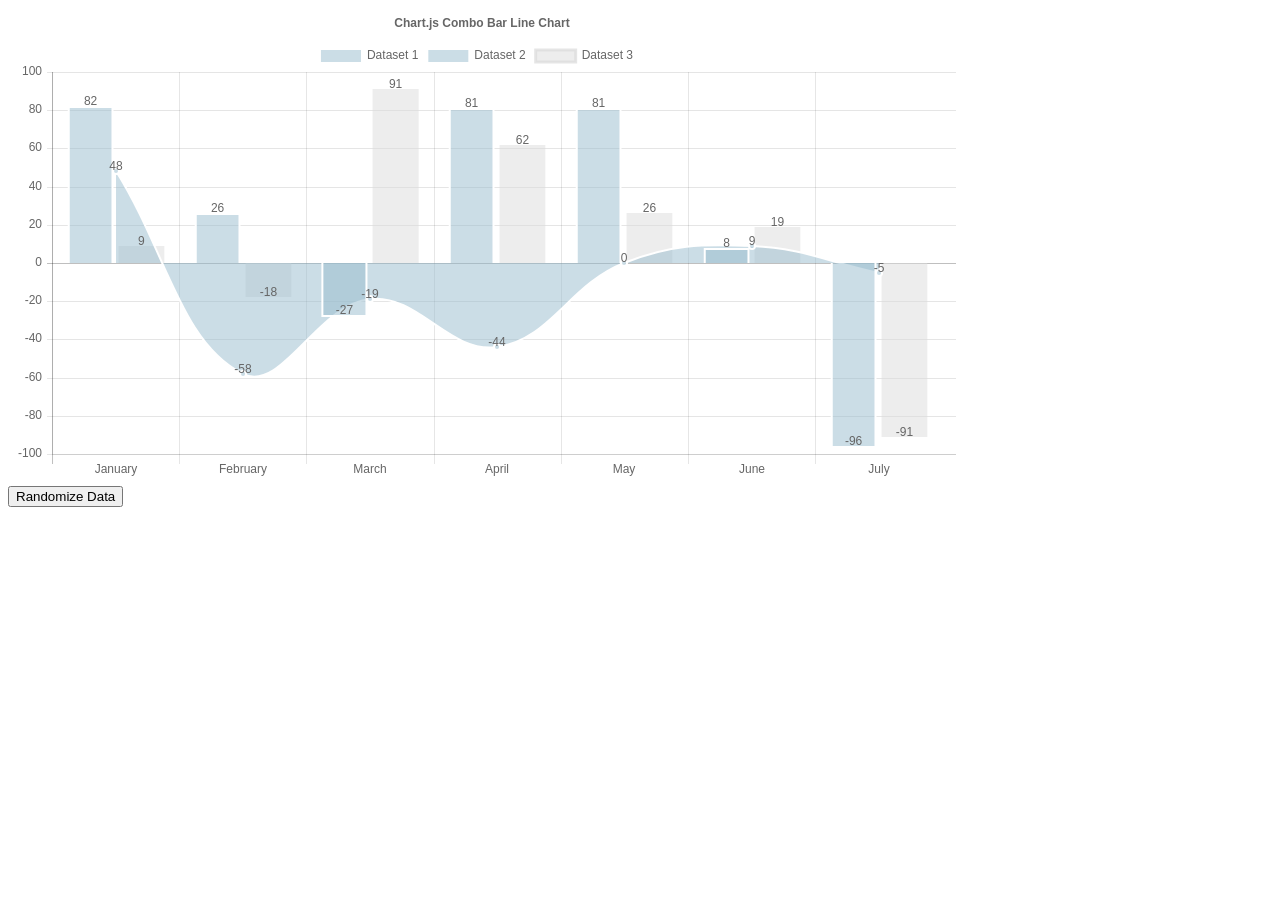
<file: eSupport.UI/Libs/Chart.js/samples/data_label_combo-bar-line.html>
<!doctype html>
<html>

<head>
    <title>Combo Bar-Line Chart</title>
    <script src="http://cdnjs.cloudflare.com/ajax/libs/jquery/2.1.3/jquery.min.js"></script>
    <script src="../dist/Chart.bundle.js"></script>
    <style>
    canvas {
        -moz-user-select: none;
        -webkit-user-select: none;
        -ms-user-select: none;
    }
    </style>
</head>

<body>
    <div style="width: 75%">
        <canvas id="canvas"></canvas>
    </div>
    <button id="randomizeData">Randomize Data</button>
    <script>
        var randomScalingFactor = function() {
            return (Math.random() > 0.5 ? 1.0 : -1.0) * Math.round(Math.random() * 100);
        };
        var randomColorFactor = function() {
            return Math.round(Math.random() * 255);
        };

        var barChartData = {
            labels: ["January", "February", "March", "April", "May", "June", "July"],
            datasets: [{
                type: 'bar',
                label: 'Dataset 1',
                backgroundColor: "rgba(151,187,205,0.5)",
                data: [randomScalingFactor(), randomScalingFactor(), randomScalingFactor(), randomScalingFactor(), randomScalingFactor(), randomScalingFactor(), randomScalingFactor()],
                borderColor: 'white',
                borderWidth: 2
            }, {
                type: 'line',
                label: 'Dataset 2',
                backgroundColor: "rgba(151,187,205,0.5)",
                data: [randomScalingFactor(), randomScalingFactor(), randomScalingFactor(), randomScalingFactor(), randomScalingFactor(), randomScalingFactor(), randomScalingFactor()],
                borderColor: 'white',
                borderWidth: 2
            }, {
                type: 'bar',
                label: 'Dataset 3',
                backgroundColor: "rgba(220,220,220,0.5)",
                data: [randomScalingFactor(), randomScalingFactor(), randomScalingFactor(), randomScalingFactor(), randomScalingFactor(), randomScalingFactor(), randomScalingFactor()]
            }, ]

        };
        window.onload = function() {
            var ctx = document.getElementById("canvas").getContext("2d");
            window.myBar = new Chart(ctx, {
                type: 'bar',
                data: barChartData,
                options: {
                    responsive: true,
                    title: {
                        display: true,
                        text: 'Chart.js Combo Bar Line Chart'
                    },
                    animation: {
                        onComplete: function () {
                            var chartInstance = this.chart;
                            var ctx = chartInstance.ctx;
                            ctx.textAlign = "center";

                            Chart.helpers.each(this.data.datasets.forEach(function (dataset, i) {
                                var meta = chartInstance.controller.getDatasetMeta(i);
                                Chart.helpers.each(meta.data.forEach(function (bar, index) {
                                    ctx.fillText(dataset.data[index], bar._model.x, bar._model.y - 10);
                                }),this)
                            }),this);
                        }
                    }
                }
            });
        };

        $('#randomizeData').click(function() {
            $.each(barChartData.datasets, function(i, dataset) {
                dataset.backgroundColor = 'rgba(' + randomColorFactor() + ',' + randomColorFactor() + ',' + randomColorFactor() + ',.7)';
                dataset.data = [randomScalingFactor(), randomScalingFactor(), randomScalingFactor(), randomScalingFactor(), randomScalingFactor(), randomScalingFactor(), randomScalingFactor()];

            });
            window.myBar.update();
        });
    </script>
</body>

</html>
</file>
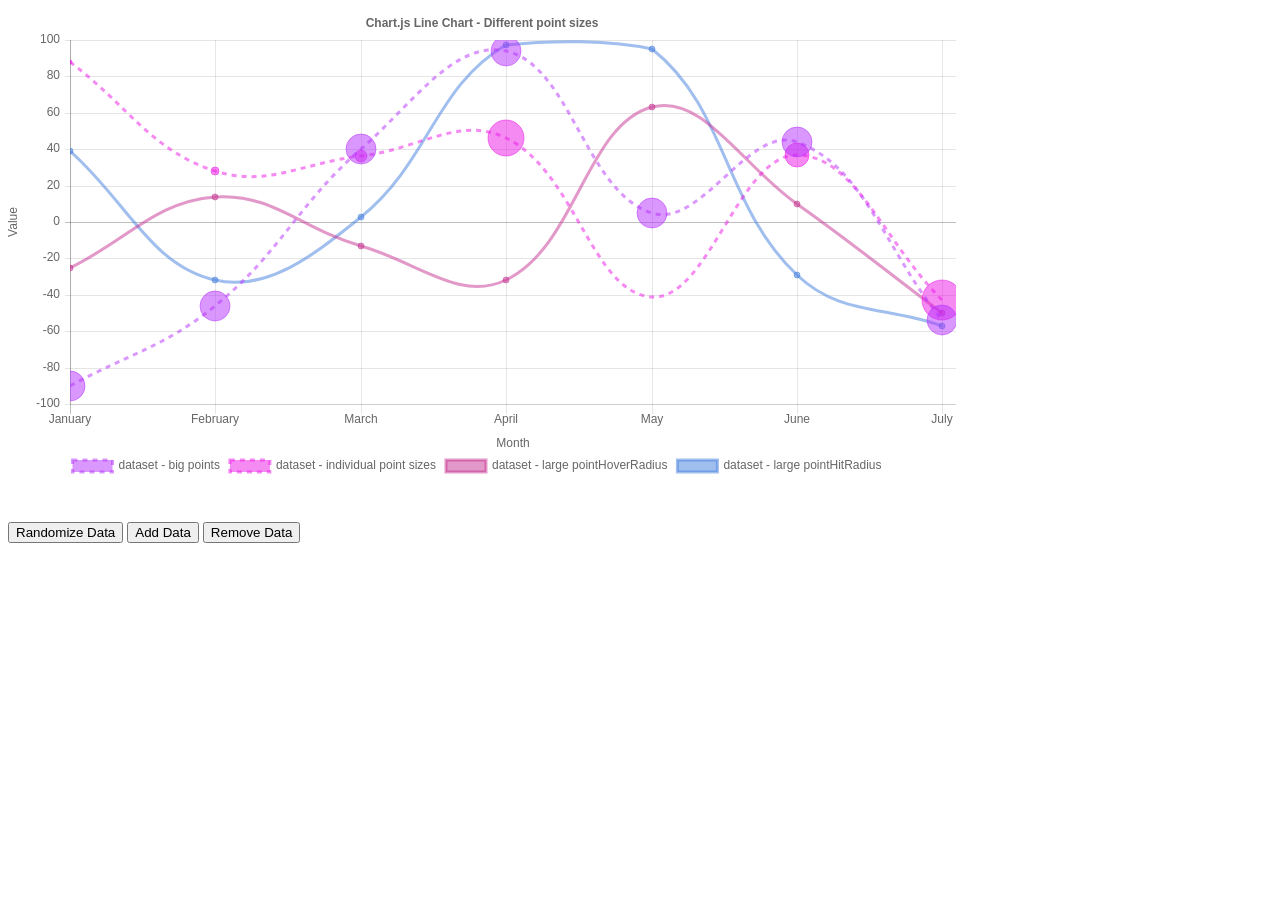
<file: eSupport.UI/Libs/Chart.js/samples/different-point-sizes.html>
<!doctype html>
<html>

<head>
    <title>Line Chart</title>
    <script src="../dist/Chart.bundle.js"></script>
    <script src="http://cdnjs.cloudflare.com/ajax/libs/jquery/2.1.3/jquery.min.js"></script>
    <style>
        canvas {
            -moz-user-select: none;
            -webkit-user-select: none;
            -ms-user-select: none;
        }
    </style>
</head>

<body>
    <div style="width:75%;">
        <canvas id="canvas"></canvas>
    </div>
    <br>
    <br>
    <button id="randomizeData">Randomize Data</button>
    <button id="addData">Add Data</button>
    <button id="removeData">Remove Data</button>
    <script>
        var MONTHS = ["January", "February", "March", "April", "May", "June", "July", "August", "September", "October", "November", "December"];
        var randomScalingFactor = function() {
            return Math.round(Math.random() * 100 * (Math.random() > 0.5 ? -1 : 1));
        };
        var randomColorFactor = function() {
            return Math.round(Math.random() * 255);
        };
        var randomColor = function(opacity) {
            return 'rgba(' + randomColorFactor() + ',' + randomColorFactor() + ',' + randomColorFactor() + ',' + (opacity || '.3') + ')';
        };

        var config = {
            type: 'line',
            data: {
                labels: ["January", "February", "March", "April", "May", "June", "July"],
                datasets: [{
                    label: "dataset - big points",
                    data: [randomScalingFactor(), randomScalingFactor(), randomScalingFactor(), randomScalingFactor(), randomScalingFactor(), randomScalingFactor(), randomScalingFactor()],
                    fill: false,
                    borderDash: [5, 5],
                    pointRadius: 15,
                    pointHoverRadius: 10,
                }, {
                    label: "dataset - individual point sizes",
                    data: [randomScalingFactor(), randomScalingFactor(), randomScalingFactor(), randomScalingFactor(), randomScalingFactor(), randomScalingFactor(), randomScalingFactor()],
                    fill: false,
                    borderDash: [5, 5],
                    pointRadius: [2, 4, 6, 18, 0, 12, 20],
                }, {
                    label: "dataset - large pointHoverRadius",
                    data: [randomScalingFactor(), randomScalingFactor(), randomScalingFactor(), randomScalingFactor(), randomScalingFactor(), randomScalingFactor(), randomScalingFactor()],
                    fill: false,
                    pointHoverRadius: 30,
                }, {
                    label: "dataset - large pointHitRadius",
                    data: [randomScalingFactor(), randomScalingFactor(), randomScalingFactor(), randomScalingFactor(), randomScalingFactor(), randomScalingFactor(), randomScalingFactor()],
                    fill: false,
                    pointHitRadius: 20,
                }]
            },
            options: {
                responsive: true,
                legend: {
                    position: 'bottom',
                },
                hover: {
                    mode: 'label'
                },
                scales: {
                    xAxes: [{
                        display: true,
                        scaleLabel: {
                            display: true,
                            labelString: 'Month'
                        }
                    }],
                    yAxes: [{
                        display: true,
                        scaleLabel: {
                            display: true,
                            labelString: 'Value'
                        }
                    }]
                },
                title: {
                    display: true,
                    text: 'Chart.js Line Chart - Different point sizes'
                }
            }
        };

        $.each(config.data.datasets, function(i, dataset) {
            var background = randomColor(0.5);
            dataset.borderColor = background;
            dataset.backgroundColor = background;
            dataset.pointBorderColor = background;
            dataset.pointBackgroundColor = background;
            dataset.pointBorderWidth = 1;
        });

        window.onload = function() {
            var ctx = document.getElementById("canvas").getContext("2d");
            window.myLine = new Chart(ctx, config);
        };

        $('#randomizeData').click(function() {
            $.each(config.data.datasets, function(i, dataset) {
                dataset.data = dataset.data.map(function() {
                    return randomScalingFactor();
                });

            });

            window.myLine.update();
        });

        $('#addData').click(function() {
            if (config.data.datasets.length > 0) {
                var month = MONTHS[config.data.labels.length % MONTHS.length];
                config.data.labels.push(month);

                $.each(config.data.datasets, function(i, dataset) {
                    dataset.data.push(randomScalingFactor());
                    if (Array.isArray(dataset.pointRadius)) {
                      dataset.pointRadius.push(Math.random() * 30);
                    }
                });

                window.myLine.update();
            }
        });

        $('#removeData').click(function() {
            config.data.labels.splice(-1, 1); // remove the label first

            config.data.datasets.forEach(function(dataset, datasetIndex) {
                dataset.data.pop();
                if (Array.isArray(dataset.pointRadius)) {
                  dataset.pointRadius.pop();
                }
            });

            window.myLine.update();
        });
    </script>
</body>

</html>
</file>
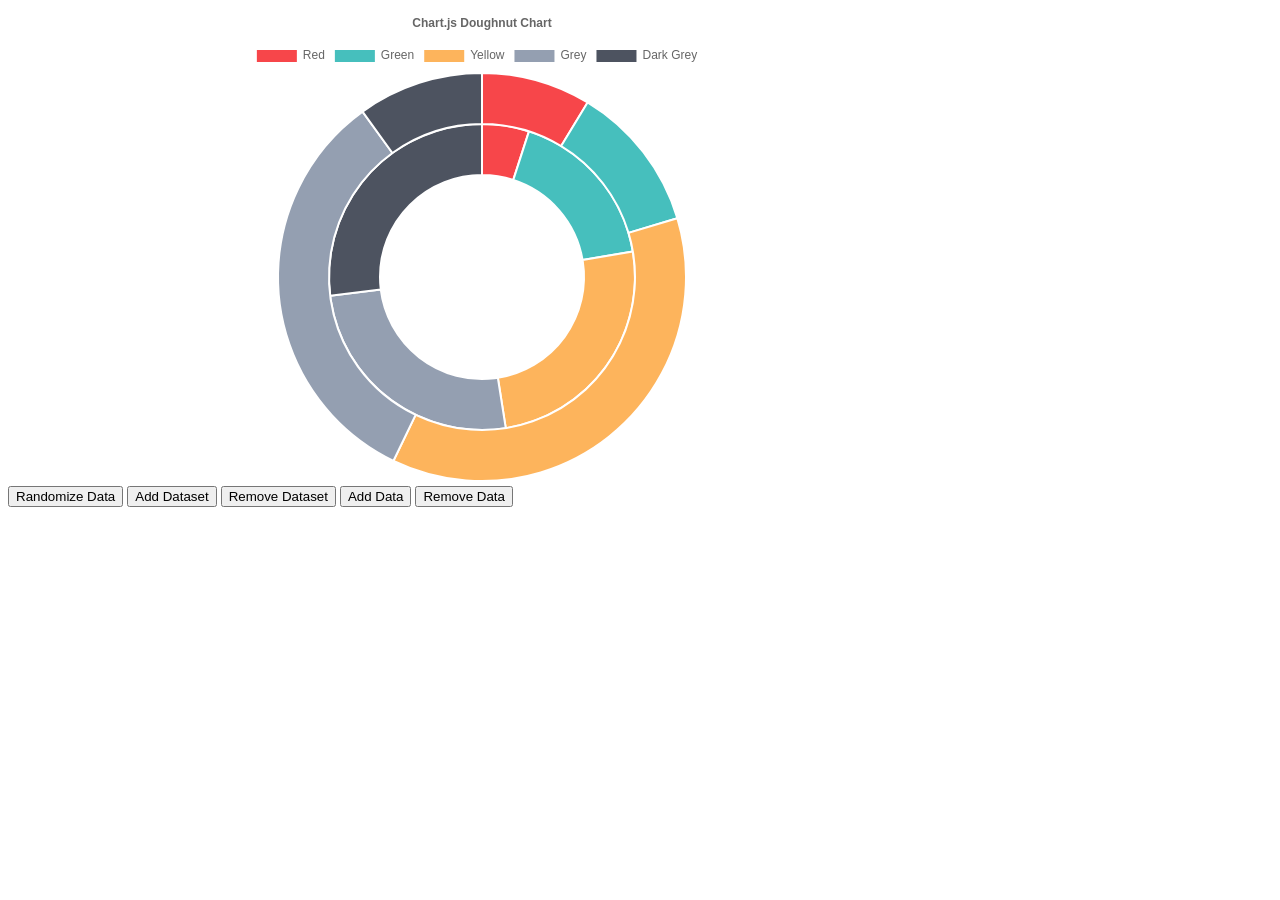
<file: eSupport.UI/Libs/Chart.js/samples/doughnut.html>
<!doctype html>
<html>

<head>
    <title>Doughnut Chart</title>
    <script src="../dist/Chart.bundle.js"></script>
    <script src="http://cdnjs.cloudflare.com/ajax/libs/jquery/2.1.3/jquery.min.js"></script>
    <style>
    canvas {
        -moz-user-select: none;
        -webkit-user-select: none;
        -ms-user-select: none;
    }
    </style>
</head>

<body>
    <div id="canvas-holder" style="width:75%">
        <canvas id="chart-area" />
    </div>
    <button id="randomizeData">Randomize Data</button>
    <button id="addDataset">Add Dataset</button>
    <button id="removeDataset">Remove Dataset</button>
    <button id="addData">Add Data</button>
    <button id="removeData">Remove Data</button>
    <script>
    var randomScalingFactor = function() {
        return Math.round(Math.random() * 100);
    };
    var randomColorFactor = function() {
        return Math.round(Math.random() * 255);
    };
    var randomColor = function(opacity) {
        return 'rgba(' + randomColorFactor() + ',' + randomColorFactor() + ',' + randomColorFactor() + ',' + (opacity || '.3') + ')';
    };

    var config = {
        type: 'doughnut',
        data: {
            datasets: [{
                data: [
                    randomScalingFactor(),
                    randomScalingFactor(),
                    randomScalingFactor(),
                    randomScalingFactor(),
                    randomScalingFactor(),
                ],
                backgroundColor: [
                    "#F7464A",
                    "#46BFBD",
                    "#FDB45C",
                    "#949FB1",
                    "#4D5360",
                ],
                label: 'Dataset 1'
            }, {
                hidden: true,
                data: [
                    randomScalingFactor(),
                    randomScalingFactor(),
                    randomScalingFactor(),
                    randomScalingFactor(),
                    randomScalingFactor(),
                ],
                backgroundColor: [
                    "#F7464A",
                    "#46BFBD",
                    "#FDB45C",
                    "#949FB1",
                    "#4D5360",
                ],
                label: 'Dataset 2'
            }, {
                data: [
                    randomScalingFactor(),
                    randomScalingFactor(),
                    randomScalingFactor(),
                    randomScalingFactor(),
                    randomScalingFactor(),
                ],
                backgroundColor: [
                    "#F7464A",
                    "#46BFBD",
                    "#FDB45C",
                    "#949FB1",
                    "#4D5360",
                ],
                label: 'Dataset 3'
            }],
            labels: [
                "Red",
                "Green",
                "Yellow",
                "Grey",
                "Dark Grey"
            ]
        },
        options: {
            responsive: true,
            legend: {
                position: 'top',
            },
            title: {
                display: true,
                text: 'Chart.js Doughnut Chart'
            },
            animation: {
                animateScale: true,
                animateRotate: true
            }
        }
    };

    window.onload = function() {
        var ctx = document.getElementById("chart-area").getContext("2d");
        window.myDoughnut = new Chart(ctx, config);
    };

    $('#randomizeData').click(function() {
        $.each(config.data.datasets, function(i, dataset) {
            dataset.data = dataset.data.map(function() {
                return randomScalingFactor();
            });

            dataset.backgroundColor = dataset.backgroundColor.map(function() {
                return randomColor(0.7);
            });
        });

        window.myDoughnut.update();
    });

    $('#addDataset').click(function() {
        var newDataset = {
            backgroundColor: [],
            data: [],
            label: 'New dataset ' + config.data.datasets.length,
        };

        for (var index = 0; index < config.data.labels.length; ++index) {
            newDataset.data.push(randomScalingFactor());
            newDataset.backgroundColor.push(randomColor(0.7));
        }

        config.data.datasets.push(newDataset);
        window.myDoughnut.update();
    });

    $('#addData').click(function() {
        if (config.data.datasets.length > 0) {
            config.data.labels.push('data #' + config.data.labels.length);

            $.each(config.data.datasets, function(index, dataset) {
                dataset.data.push(randomScalingFactor());
                dataset.backgroundColor.push(randomColor(0.7));
            });

            window.myDoughnut.update();
        }
    });

    $('#removeDataset').click(function() {
        config.data.datasets.splice(0, 1);
        window.myDoughnut.update();
    });

    $('#removeData').click(function() {
        config.data.labels.splice(-1, 1); // remove the label first

        config.data.datasets.forEach(function(dataset, datasetIndex) {
            dataset.data.pop();
            dataset.backgroundColor.pop();
        });

        window.myDoughnut.update();
    });
    </script>
</body>

</html>
</file>
<file: eSupport.UI/Content/nprogress.css>
/* Make clicks pass-through */
#nprogress {
  pointer-events: none;
}

#nprogress .bar {
  background: #29d;

  position: fixed;
  z-index: 1031;
  top: 0;
  left: 0;

  width: 100%;
  height: 2px;
}

/* Fancy blur effect */
#nprogress .peg {
  display: block;
  position: absolute;
  right: 0px;
  width: 100px;
  height: 100%;
  box-shadow: 0 0 10px #29d, 0 0 5px #29d;
  opacity: 1.0;

  -webkit-transform: rotate(3deg) translate(0px, -4px);
      -ms-transform: rotate(3deg) translate(0px, -4px);
          transform: rotate(3deg) translate(0px, -4px);
}

/* Remove these to get rid of the spinner */
#nprogress .spinner {
  display: block;
  position: fixed;
  z-index: 1031;
  top: 15px;
  right: 15px;
}

#nprogress .spinner-icon {
  width: 18px;
  height: 18px;
  box-sizing: border-box;

  border: solid 2px transparent;
  border-top-color: #29d;
  border-left-color: #29d;
  border-radius: 50%;

  -webkit-animation: nprogress-spinner 400ms linear infinite;
          animation: nprogress-spinner 400ms linear infinite;
}

.nprogress-custom-parent {
  overflow: hidden;
  position: relative;
}

.nprogress-custom-parent #nprogress .spinner,
.nprogress-custom-parent #nprogress .bar {
  position: absolute;
}

@-webkit-keyframes nprogress-spinner {
  0%   { -webkit-transform: rotate(0deg); }
  100% { -webkit-transform: rotate(360deg); }
}
@keyframes nprogress-spinner {
  0%   { transform: rotate(0deg); }
  100% { transform: rotate(360deg); }
}
</file>
<file: eSupport.UI/Libs/Gentelella/css/custom.css>
html , body{
	
 height:100%;
 
}
 
.full-width {
	
 width:100%;
 
 }
 
.full-height{
 height:100%;
 }

.daterangepicker .ranges li {
    color: #73879C
}
.daterangepicker .ranges li.active,
.daterangepicker .ranges li:hover {
    background: #536A7F;
    border: 1px solid #536A7F;
    color: #fff
}
.daterangepicker .input-mini {
    background-color: #eee;
    border: 1px solid #ccc;
    box-shadow: none !important
}
.daterangepicker .input-mini.active {
    border: 1px solid #ccc
}
.daterangepicker select.monthselect,
.daterangepicker select.yearselect,
.daterangepicker select.hourselect,
.daterangepicker select.minuteselect,
.daterangepicker select.secondselect,
.daterangepicker select.ampmselect {
    font-size: 12px;
    padding: 1px;
    height: auto;
    margin: 0;
    cursor: default;
    height: 30px;
    border: 1px solid #ADB2B5;
    line-height: 30px;
    border-radius: 0px !important
}
.daterangepicker select.monthselect {
    margin-right: 2%
}
.daterangepicker td.in-range {
    background: #E4E7EA;
    color: #73879C
}
.daterangepicker td.active,
.daterangepicker td.active:hover {
    background-color: #536A7F;
    color: #fff
}
.daterangepicker th.available:hover {
    background: #eee;
    color: #34495E
}
.daterangepicker:before,
.daterangepicker:after {
    content: none
}
.daterangepicker .calendar.single {
    margin: 0 0 4px 0
}
.daterangepicker .calendar.single .calendar-table {
    width: 224px;
    padding: 0 0 4px 0 !important
}
.daterangepicker .calendar.single .calendar-table thead tr:first-child th {
    padding: 8px 5px
}
.daterangepicker .calendar.single .calendar-table thead th {
    border-radius: 0
}
.daterangepicker.picker_1 {
    color: #fff;
    background: #34495E
}
.daterangepicker.picker_1 .calendar-table {
    background: #34495E
}
.daterangepicker.picker_1 .calendar-table thead tr {
    background: #213345
}
.daterangepicker.picker_1 .calendar-table thead tr:first-child {
    background: #1ABB9C
}
.daterangepicker.picker_1 .calendar-table td.off {
    background: #34495E;
    color: #999
}
.daterangepicker.picker_1 .calendar-table td.available:hover {
    color: #34495E
}
.daterangepicker.picker_2 .calendar-table thead tr {
    color: #1ABB9C
}
.daterangepicker.picker_2 .calendar-table thead tr:first-child {
    color: #73879C
}
.daterangepicker.picker_3 .calendar-table thead tr:first-child {
    color: #fff;
    background: #1ABB9C
}
.daterangepicker.picker_4 .calendar-table thead tr:first-child {
    color: #fff;
    background: #34495E
}
.daterangepicker.picker_4 .calendar-table td,
.daterangepicker.picker_4 .calendar-table td.off {
    background: #ECF0F1;
    border: 1px solid #fff;
    border-radius: 0
}
.daterangepicker.picker_4 .calendar-table td.active {
    background: #34495E
}
.calendar-exibit .show-calendar {
    float: none;
    display: block;
    position: relative;
    background-color: #fff;
    border: 1px solid #ccc;
    margin-bottom: 20px;
    border: 1px solid rgba(0, 0, 0, 0.15);
    overflow: hidden
}
.calendar-exibit .show-calendar .calendar {
    margin: 0 0 4px 0
}
.calendar-exibit .show-calendar.picker_1 {
    background: #34495E
}
.calendar-exibit .calendar-table {
    padding: 0 0 4px 0
}
.left_col {
    background: #2A3F54
}
.nav-sm .container.body .col-md-3.left_col {
    min-height: 100%;
    width: 70px;
    padding: 0;
    z-index: 9999;
    position: absolute
}
.nav-sm .container.body .col-md-3.left_col.menu_fixed {
    position: fixed;
    height: 100%
}
.nav-sm .container.body .col-md-3.left_col .mCSB_container,
.nav-sm .container.body .col-md-3.left_col .mCustomScrollBox {
    overflow: visible
}
.nav-sm .hidden-small {
    visibility: hidden
}
.nav-sm .container.body .right_col {
    padding: 10px 20px;
    margin-left: 70px;
    z-index: 2
}
.nav-sm .navbar.nav_title {
    width: 70px
}
.nav-sm .navbar.nav_title a span {
    display: none
}
.nav-sm .navbar.nav_title a i {
    font-size: 27px;
    margin: 13px 0 0 3px
}
.site_title i {
    border: 1px solid #EAEAEA;
    padding: 5px 6px;
    border-radius: 50%
}
.nav-sm .main_container .top_nav {
    display: block;
    margin-left: 70px;
    z-index: 2
}
.nav-sm .nav.side-menu li a {
    text-align: center !important;
    font-weight: 400;
    font-size: 10px;
    padding: 10px 5px
}
.nav-sm .nav.child_menu li.active,
.nav-sm .nav.side-menu li.active-sm {
    border-right: 5px solid #1ABB9C
}
.nav-sm ul.nav.child_menu ul,
.nav-sm .nav.side-menu li.active-sm ul ul {
    position: static;
    width: 200px;
    background: none
}
.nav-sm>.nav.side-menu>li.active-sm>a {
    color: #1ABB9C !important
}
.nav-sm .nav.side-menu li a i.toggle-up {
    display: none !important
}
.nav-sm .nav.side-menu li a i {
    font-size: 25px !important;
    text-align: center;
    width: 100% !important;
    margin-bottom: 5px
}
.nav-sm ul.nav.child_menu {
    left: 100%;
    position: absolute;
    top: 0;
    width: 210px;
    z-index: 4000;
    background: #3E5367;
    display: none
}
.nav-sm ul.nav.child_menu li {
    padding: 0 10px
}
.nav-sm ul.nav.child_menu li a {
    text-align: left !important
}
.nav-sm .profile {
    display: none
}
.menu_section {
    margin-bottom: 35px
}
.menu_section h3 {
    padding-left: 15px;
    color: #fff;
    text-transform: uppercase;
    letter-spacing: .5px;
    font-weight: bold;
    font-size: 11px;
    margin-bottom: 0;
    margin-top: 0;
    text-shadow: 1px 1px #000
}
.menu_section>ul {
    margin-top: 10px
}
.profile_pic {
    width: 35%;
    float: left
}
.img-circle.profile_img {
    width: 70%;
    background: #fff;
    margin-left: 15%;
    z-index: 1000;
    position: inherit;
    margin-top: 20px;
    border: 1px solid rgba(52, 73, 94, 0.44);
    padding: 4px
}
.profile_info {
    padding: 25px 10px 10px;
    width: 65%;
    float: left
}
.profile_info span {
    font-size: 13px;
    line-height: 30px;
    color: #BAB8B8
}
.profile_info h2 {
    font-size: 14px;
    color: #ECF0F1;
    margin: 0;
    font-weight: 300
}
.profile.img_2 {
    text-align: center
}
.profile.img_2 .profile_pic {
    width: 100%
}
.profile.img_2 .profile_pic .img-circle.profile_img {
    width: 50%;
    margin: 10px 0 0
}
.profile.img_2 .profile_info {
    padding: 15px 10px 0;
    width: 100%;
    margin-bottom: 10px;
    float: left
}
.main_menu span.fa {
    float: right;
    text-align: center;
    margin-top: 5px;
    font-size: 10px;
    min-width: inherit;
    color: #C4CFDA
}
.active a span.fa {
    text-align: right !important;
    margin-right: 4px
}
.nav-sm .menu_section {
    margin: 0
}
.nav-sm span.fa,
.nav-sm .menu_section h3 {
    display: none
}
.nav-sm li li span.fa {
    display: inline-block
}
.nav_menu {
    float: left;
    background: #EDEDED;
    border-bottom: 1px solid #D9DEE4;
    margin-bottom: 10px;
    width: 100%;
    position: relative
}
@media (min-width: 480px) {
    .nav_menu {
        position: static
    }
}
.nav-md .container.body .col-md-3.left_col {
    min-height: 100%;
    width: 230px;
    padding: 0;
    position: absolute;
    display: -ms-flexbox;
    display: flex;
    z-index: 1
}
.nav-md .container.body .col-md-3.left_col.menu_fixed {
    height: 100%;
    position: fixed
}
body .container.body .right_col {
    background: #F7F7F7
}
.nav-md .container.body .right_col {
    padding: 10px 20px 0;
    margin-left: 230px
}
.nav_title {
    width: 230px;
    float: left;
    background: #2A3F54;
    border-radius: 0;
    height: 57px
}
@media (max-width: 991px) {
    .nav-md .container.body .right_col,
    .nav-md .container.body .top_nav {
        width: 100%;
        margin: 0
    }
    .nav-md .container.body .col-md-3.left_col {
        display: none
    }
    .nav-md .container.body .right_col {
        width: 100%;
        padding-right: 0
    }
    .right_col {
        padding: 10px !important
    }
}
@media (max-width: 1200px) {
    .x_title h2 {
        width: 62%;
        font-size: 17px
    }
    .tile,
    .graph {
        zoom: 85%;
        height: inherit
    }
}
@media (max-width: 1270px) and (min-width: 192px) {
    .x_title h2 small {
        display: none
    }
}
.left_col .mCSB_scrollTools {
    width: 6px
}
.left_col .mCSB_dragger {
    max-height: 400px !important
}
.blue {
    color: #3498DB
}
.purple {
    color: #9B59B6
}
.green {
    color: #1ABB9C
}
.aero {
    color: #9CC2CB
}
.red {
    color: #E74C3C
}
.dark {
    color: #34495E
}
.border-blue {
    border-color: #3498DB !important
}
.border-purple {
    border-color: #9B59B6 !important
}
.border-green {
    border-color: #1ABB9C !important
}
.border-aero {
    border-color: #9CC2CB !important
}
.border-red {
    border-color: #E74C3C !important
}
.border-dark {
    border-color: #34495E !important
}
.bg-white {
    background: #fff !important;
    border: 1px solid #fff !important;
    color: #73879C
}
.bg-green {
    background: #1ABB9C !important;
    border: 1px solid #1ABB9C !important;
    color: #fff
}
.bg-red {
    background: #E74C3C !important;
    border: 1px solid #E74C3C !important;
    color: #fff
}
.bg-blue {
    background: #3498DB !important;
    border: 1px solid #3498DB !important;
    color: #fff
}
.bg-orange {
    background: #F39C12 !important;
    border: 1px solid #F39C12 !important;
    color: #fff
}
.bg-purple {
    background: #9B59B6 !important;
    border: 1px solid #9B59B6 !important;
    color: #fff
}
.bg-blue-sky {
    background: #50C1CF !important;
    border: 1px solid #50C1CF !important;
    color: #fff
}
.container {
    width: 100%;
    padding: 0
}
.navbar-nav>li>a,
.navbar-brand,
.navbar-nav>li>a {
    color: #fff !important
}
.top_nav .nav>li>a:focus,
.top_nav .nav>li>a:hover,
.top_nav .nav .open>a,
.top_nav .nav .open>a:focus,
.top_nav .nav .open>a:hover {
    background: #D9DEE4
}
body {
    color: #73879C;
    background: #2A3F54;
    font-family: "Helvetica Neue", Roboto, Arial, "Droid Sans", sans-serif;
    font-size: 13px;
    font-weight: 400;
    line-height: 1.471
}
.main_container .top_nav {
    display: block;
    margin-left: 230px
}
.no-padding {
    padding: 0 !important
}
.page-title {
    width: 100%;
    height: 65px;
    padding: 10px 0
}
.page-title .title_left {
    width: 45%;
    float: left;
    display: block
}
.page-title .title_left h3 {
    margin: 9px 0
}
.page-title .title_right {
    width: 55%;
    float: left;
    display: block
}
.page-title .title_right .pull-right {
    margin: 10px 0
}
.fixed_height_320 {
    height: 320px
}
.fixed_height_390 {
    height: 390px
}
.fixed_height_200 {
    height: 200px
}
.overflow_hidden {
    overflow: hidden
}
.progress-bar-dark {
    background-color: #34495E !important
}
.progress-bar-gray {
    background-color: #BDC3C7 !important
}
table.no-margin .progress {
    margin-bottom: 0
}
.main_content {
    padding: 10px 20px
}
.col-md-55 {
    width: 50%;
    margin-bottom: 10px
}
@media (min-width: 768px) {
    .col-md-55 {
        width: 20%
    }
}
@media (min-width: 992px) {
    .col-md-55 {
        width: 20%
    }
}
@media (min-width: 1200px) {
    .col-md-55 {
        width: 20%
    }
}
@media (min-width: 192px) and (max-width: 1270px) {
    table.tile_info span.right {
        margin-right: 7px;
        float: left
    }
}
.center-margin {
    margin: 0 auto;
    float: none !important
}
.col-md-55,
.col-xs-1,
.col-sm-1,
.col-md-1,
.col-lg-1,
.col-xs-2,
.col-sm-2,
.col-md-2,
.col-lg-2,
.col-xs-3,
.col-sm-3,
.col-md-3,
.col-lg-3,
.col-xs-4,
.col-sm-4,
.col-md-4,
.col-lg-4,
.col-xs-5,
.col-sm-5,
.col-md-5,
.col-lg-5,
.col-xs-6,
.col-sm-6,
.col-md-6,
.col-lg-6,
.col-xs-7,
.col-sm-7,
.col-md-7,
.col-lg-7,
.col-xs-8,
.col-sm-8,
.col-md-8,
.col-lg-8,
.col-xs-9,
.col-sm-9,
.col-md-9,
.col-lg-9,
.col-xs-10,
.col-sm-10,
.col-md-10,
.col-lg-10,
.col-xs-11,
.col-sm-11,
.col-md-11,
.col-lg-11,
.col-xs-12,
.col-sm-12,
.col-md-12,
.col-lg-12 {
    position: relative;
    min-height: 1px;
    float: left;
    padding-right: 10px;
    padding-left: 10px
}
.row {
    margin-right: -10px;
    margin-left: -10px
}
.grid_slider .col-md-6 {
    padding: 0 40px
}
h1,
.h1,
h2,
.h2,
h3,
.h3 {
    margin-top: 10px;
    margin-bottom: 10px
}
a {
    color: #5A738E;
    text-decoration: none
}
a,
a:visited,
a:focus,
a:active,
:visited,
:focus,
:active,
.btn:focus,
.btn:active:focus,
.btn.active:focus,
.btn.focus,
.btn:active.focus,
.btn.active.focus {
    outline: 0
}
a:hover,
a:focus {
    text-decoration: none
}
.navbar {
    margin-bottom: 0
}
.navbar-header {
    background: #34495E
}
.navbar-right {
    margin-right: 0
}
.top_nav .navbar-right {
    margin: 0;
    width: 70%;
    float: right
}
.top_nav .navbar-right li {
    display: inline-block;
    float: right;
    position: static
}
@media (min-width: 480px) {
    .top_nav .navbar-right li {
        position: relative
    }
}
.top_nav .dropdown-menu li {
    width: 100%
}
.top_nav .dropdown-menu li a {
    width: 100%;
    padding: 12px 20px
}
.top_nav li a i {
    font-size: 15px
}
.navbar-static-top {
    position: fixed;
    top: 0;
    width: 100%
}
.sidebar-header {
    border-bottom: 0;
    margin-top: 46px
}
.sidebar-header:first-of-type {
    margin-top: 0
}
.nav.side-menu>li {
    position: relative;
    display: block;
    cursor: pointer
}
.nav.side-menu>li>a {
    margin-bottom: 6px
}
.nav.side-menu>li>a:hover {
    color: #F2F5F7 !important
}
.nav.side-menu>li>a:hover,
.nav>li>a:focus {
    text-decoration: none;
    background: transparent
}
.nav.child_menu {
    display: none
}
.nav.child_menu li:hover,
.nav.child_menu li.active {
    background-color: rgba(255, 255, 255, 0.06)
}
.nav.child_menu li {
    padding-left: 36px
}
.nav-md ul.nav.child_menu li:before {
    background: #425668;
    bottom: auto;
    content: "";
    height: 8px;
    left: 23px;
    margin-top: 15px;
    position: absolute;
    right: auto;
    width: 8px;
    z-index: 1;
    border-radius: 50%
}
.nav-md ul.nav.child_menu li:after {
    border-left: 1px solid #425668;
    bottom: 0;
    content: "";
    left: 27px;
    position: absolute;
    top: 0
}
.nav.side-menu>li>a,
.nav.child_menu>li>a {
    color: #E7E7E7;
    font-weight: 500
}
.nav.child_menu li li:hover,
.nav.child_menu li li.active {
    background: none
}
.nav.child_menu li li a:hover,
.nav.child_menu li li a.active {
    color: #fff
}
.nav>li>a {
    position: relative;
    display: block;
    padding: 13px 15px 12px
}
.nav.side-menu>li.current-page,
.nav.side-menu>li.active {
    border-right: 5px solid #1ABB9C
}
.nav li.current-page {
    background: rgba(255, 255, 255, 0.05)
}
.nav li li li.current-page {
    background: none
}
.nav li li.current-page a {
    color: #fff
}
.nav.side-menu>li.active>a {
    text-shadow: rgba(0, 0, 0, 0.25) 0 -1px 0;
    background: linear-gradient(#334556, #2C4257), #2A3F54;
    box-shadow: rgba(0, 0, 0, 0.25) 0 1px 0, inset rgba(255, 255, 255, 0.16) 0 1px 0
}
.navbar-brand,
.navbar-nav>li>a {
    font-weight: 500;
    color: #ECF0F1 !important;
    margin-left: 0 !important;
    line-height: 32px
}
.site_title {
    text-overflow: ellipsis;
    overflow: hidden;
    font-weight: 400;
    font-size: 22px;
    width: 100%;
    color: #ECF0F1 !important;
    margin-left: 0 !important;
    line-height: 59px;
    display: block;
    height: 55px;
    margin: 0;
    padding-left: 10px
}
.site_title:hover,
.site_title:focus {
    text-decoration: none
}
.nav.navbar-nav>li>a {
    color: #515356 !important
}
.nav.top_menu>li>a {
    position: relative;
    display: block;
    padding: 10px 15px;
    color: #34495E !important
}
.nav>li>a:hover,
.nav>li>a:focus {
    background-color: transparent
}
.top_search {
    padding: 0
}
.top_search .form-control {
    border-right: 0;
    box-shadow: inset 0 1px 0px rgba(0, 0, 0, 0.075);
    border-radius: 25px 0px 0px 25px;
    padding-left: 20px;
    border: 1px solid rgba(221, 226, 232, 0.49)
}
.top_search .form-control:focus {
    border: 1px solid rgba(221, 226, 232, 0.49);
    border-right: 0
}
.top_search .input-group-btn button {
    border-radius: 0px 25px 25px 0px;
    border: 1px solid rgba(221, 226, 232, 0.49);
    border-left: 0;
    box-shadow: inset 0 1px 1px rgba(0, 0, 0, 0.075);
    color: #93A2B2;
    margin-bottom: 0 !important
}
.toggle {
    float: left;
    margin: 0;
    padding-top: 16px;
    width: 70px
}
.toggle a {
    padding: 15px 15px 0;
    margin: 0;
    cursor: pointer
}
.toggle a i {
    font-size: 26px
}
.nav.child_menu>li>a {
    color: rgba(255, 255, 255, 0.75);
    font-size: 12px;
    padding: 9px
}
.panel_toolbox {
    float: right;
    min-width: 70px
}
.panel_toolbox>li {
    float: left;
    cursor: pointer
}
.panel_toolbox>li>a {
    padding: 5px;
    color: #C5C7CB;
    font-size: 14px
}
.panel_toolbox>li>a:hover {
    background: #F5F7FA
}
.line_30 {
    line-height: 30px
}
.main_menu_side {
    padding: 0
}
.bs-docs-sidebar .nav>li>a {
    display: block;
    padding: 4px 6px
}
footer {
    background: #fff;
    padding: 15px 20px;
    display: block
}
.nav-sm footer {
    margin-left: 70px
}
.footer_fixed footer {
    position: fixed;
    left: 0px;
    bottom: 0px;
    width: 100%
}
@media (min-width: 768px) {
    .footer_fixed footer {
        margin-left: 0
    }
}
@media (min-width: 768px) {
    .footer_fixed .nav-sm footer {
        margin-left: 0
    }
}
.tile-stats.sparkline {
    padding: 10px;
    text-align: center
}
.jqstooltip {
    background: #34495E !important;
    width: 30px !important;
    height: 22px !important;
    text-decoration: none
}
.tooltip {
    display: block !important
}
.tiles {
    border-top: 1px solid #ccc;
    margin-top: 15px;
    padding-top: 5px;
    margin-bottom: 0
}
.tile {
    overflow: hidden
}
.top_tiles {
    margin-bottom: 0
}
.top_tiles .tile h2 {
    font-size: 30px;
    line-height: 30px;
    margin: 3px 0 7px;
    font-weight: bold
}
article.media {
    width: 100%
}
*,
*:before,
*:after {
    box-sizing: border-box
}
#integration-list {
    width: 100%;
    margin: 0 auto;
    display: table
}
#integration-list ul {
    padding: 0;
    margin: 20px 0;
    color: #555
}
#integration-list ul>li {
    list-style: none;
    border-top: 1px solid #ddd;
    display: block;
    padding: 15px;
    overflow: hidden
}
#integration-list ul:last-child {
    border-bottom: 1px solid #ddd
}
#integration-list ul>li:hover {
    background: #efefef
}
.expand {
    display: block;
    text-decoration: none;
    color: #555;
    cursor: pointer
}
.expand h2 {
    width: 85%;
    float: left
}
h2 {
    font-size: 18px;
    font-weight: 400
}
#left,
#right {
    display: table
}
#sup {
    display: table-cell;
    vertical-align: middle;
    width: 80%
}
.detail a {
    text-decoration: none;
    color: #C0392B;
    border: 1px solid #C0392B;
    padding: 6px 10px 5px;
    font-size: 13px;
    margin-right: 7px
}
.detail {
    margin: 10px 0 10px 0px;
    display: none;
    line-height: 22px;
    height: 150px
}
.detail span {
    margin: 0
}
.right-arrow {
    width: 10px;
    float: right;
    font-weight: bold;
    font-size: 20px
}
.accordion .panel {
    margin-bottom: 5px;
    border-radius: 0;
    border-bottom: 1px solid #efefef
}
.accordion .panel-heading {
    background: #F2F5F7;
    padding: 13px;
    width: 100%;
    display: block
}
.accordion .panel:hover {
    background: #F2F5F7
}
.x_panel {
    position: relative;
    width: 100%;
    margin-bottom: 10px;
    padding: 10px 17px;
    display: inline-block;
    background: #fff;
    border: 1px solid #E6E9ED;
    -webkit-column-break-inside: avoid;
    -moz-column-break-inside: avoid;
    column-break-inside: avoid;
    opacity: 1;
    transition: all .2s ease
}
.x_title {
    border-bottom: 2px solid #E6E9ED;
    padding: 1px 5px 6px;
    margin-bottom: 10px
}
.x_title .filter {
    width: 40%;
    float: right
}
.x_title h2 {
    margin: 5px 0 6px;
    float: left;
    display: block;
    text-overflow: ellipsis;
    overflow: hidden;
    white-space: nowrap
}
.x_title h2 small {
    margin-left: 10px
}
.x_title span {
    color: #BDBDBD
}
.x_content {
    padding: 0 5px 6px;
    position: relative;
    width: 100%;
    float: left;
    clear: both;
    margin-top: 5px
}
.x_content h4 {
    font-size: 16px;
    font-weight: 500
}
legend {
    padding-bottom: 7px
}
.demo-placeholder {
    height: 280px
}
.profile_details:nth-child(3n) {
    clear: both
}
.profile_details .profile_view {
    display: inline-block;
    padding: 10px 0 0;
    background: #fff
}
.profile_details .profile_view .divider {
    border-top: 1px solid #e5e5e5;
    padding-top: 5px;
    margin-top: 5px
}
.profile_details .profile_view .ratings {
    margin-bottom: 0
}
.profile_details .profile_view .bottom {
    background: #F2F5F7;
    padding: 9px 0;
    border-top: 1px solid #E6E9ED
}
.profile_details .profile_view .left {
    margin-top: 20px
}
.profile_details .profile_view .left p {
    margin-bottom: 3px
}
.profile_details .profile_view .right {
    margin-top: 0px;
    padding: 10px
}
.profile_details .profile_view .img-circle {
    border: 1px solid #E6E9ED;
    padding: 2px
}
.profile_details .profile_view h2 {
    margin: 5px 0
}
.profile_details .profile_view .ratings {
    text-align: left;
    font-size: 16px
}
.profile_details .profile_view .brief {
    margin: 0;
    font-weight: 300
}
.profile_details .profile_left {
    background: white
}
.pagination.pagination-split li {
    display: inline-block;
    margin-right: 3px
}
.pagination.pagination-split li a {
    border-radius: 4px;
    color: #768399;
    -moz-border-radius: 4px;
    -webkit-border-radius: 4px
}
table.tile h3,
table.tile h4,
table.tile span {
    font-weight: bold;
    vertical-align: middle !important
}
table.tile th,
table.tile td {
    text-align: center
}
table.tile th {
    border-bottom: 1px solid #E6ECEE
}
table.tile td {
    padding: 5px 0
}
table.tile td ul {
    text-align: left;
    padding-left: 0
}
table.tile td ul li {
    list-style: none;
    width: 100%
}
table.tile td ul li a {
    width: 100%
}
table.tile td ul li a big {
    right: 0;
    float: right;
    margin-right: 13px
}
table.tile_info {
    width: 100%
}
table.tile_info td {
    text-align: left;
    padding: 1px;
    font-size: 15px
}
table.tile_info td p {
    white-space: nowrap;
    overflow: hidden;
    text-overflow: ellipsis;
    margin: 0;
    line-height: 28px
}
table.tile_info td i {
    margin-right: 8px;
    font-size: 17px;
    float: left;
    width: 18px;
    line-height: 28px
}
table.tile_info td:first-child {
    width: 83%
}
td span {
    line-height: 28px
}
.sidebar-widget {
    overflow: hidden
}
.error-number {
    font-size: 90px;
    line-height: 90px;
    margin: 20px 0
}
.col-middle {
    margin-top: 5%
}
.mid_center {
    width: 370px;
    margin: 0 auto;
    text-align: center;
    padding: 10px 20px
}
h3.degrees {
    font-size: 22px;
    font-weight: 400;
    text-align: center
}
.degrees:after {
    content: "o";
    position: relative;
    top: -12px;
    font-size: 13px;
    font-weight: 300
}
.daily-weather .day {
    font-size: 14px;
    border-top: 2px solid rgba(115, 135, 156, 0.36);
    text-align: center;
    border-bottom: 2px solid rgba(115, 135, 156, 0.36);
    padding: 5px 0
}
.weather-days .col-sm-2 {
    overflow: hidden;
    width: 16.66666667%
}
.weather .row {
    margin-bottom: 0
}
.bulk-actions {
    display: none
}
table.countries_list {
    width: 100%
}
table.countries_list td {
    padding: 0 10px;
    line-height: 30px;
    border-top: 1px solid #eeeeee
}
.dataTables_paginate a {
    padding: 6px 9px !important;
    background: #ddd !important;
    border-color: #ddd !important
}
.paging_full_numbers a.paginate_active {
    background-color: rgba(38, 185, 154, 0.59) !important;
    border-color: rgba(38, 185, 154, 0.59) !important
}
button.DTTT_button,
div.DTTT_button,
a.DTTT_button {
    border: 1px solid #E7E7E7 !important;
    background: #E7E7E7 !important;
    box-shadow: none !important
}
table.jambo_table {
    border: 1px solid rgba(221, 221, 221, 0.78)
}
table.jambo_table thead {
    background: rgba(52, 73, 94, 0.94);
    color: #ECF0F1
}
table.jambo_table tbody tr:hover td {
    background: rgba(38, 185, 154, 0.07);
    border-top: 1px solid rgba(38, 185, 154, 0.11);
    border-bottom: 1px solid rgba(38, 185, 154, 0.11)
}
table.jambo_table tbody tr.selected {
    background: rgba(38, 185, 154, 0.16)
}
table.jambo_table tbody tr.selected td {
    border-top: 1px solid rgba(38, 185, 154, 0.4);
    border-bottom: 1px solid rgba(38, 185, 154, 0.4)
}
.dataTables_paginate a {
    background: #ff0000
}
.dataTables_wrapper {
    position: relative;
    clear: both;
    zoom: 1
}
.dataTables_processing {
    position: absolute;
    top: 50%;
    left: 50%;
    width: 250px;
    height: 30px;
    margin-left: -125px;
    margin-top: -15px;
    padding: 14px 0 2px 0;
    border: 1px solid #ddd;
    text-align: center;
    color: #999;
    font-size: 14px;
    background-color: white
}
.dataTables_length {
    width: 40%;
    float: left
}
.dataTables_filter {
    width: 50%;
    float: right;
    text-align: right
}
.dataTables_info {
    width: 60%;
    float: left
}
.dataTables_paginate {
    float: right;
    text-align: right
}
table.dataTable th.focus,
table.dataTable td.focus {
    outline: 2px solid #1ABB9C !important;
    outline-offset: -1px
}
table.display {
    margin: 0 auto;
    clear: both;
    width: 100%
}
table.display thead th {
    padding: 8px 18px 8px 10px;
    border-bottom: 1px solid black;
    font-weight: bold;
    cursor: pointer
}
table.display tfoot th {
    padding: 3px 18px 3px 10px;
    border-top: 1px solid black;
    font-weight: bold
}
table.display tr.heading2 td {
    border-bottom: 1px solid #aaa
}
table.display td {
    padding: 3px 10px
}
table.display td.center {
    text-align: center
}
table.display thead th:active,
table.display thead td:active {
    outline: none
}
.dataTables_scroll {
    clear: both
}
.dataTables_scrollBody {
    *margin-top: -1px;
    -webkit-overflow-scrolling: touch
}
.top .dataTables_info {
    float: none
}
.clear {
    clear: both
}
.dataTables_empty {
    text-align: center
}
tfoot input {
    margin: 0.5em 0;
    width: 100%;
    color: #444
}
tfoot input.search_init {
    color: #999
}
td.group {
    background-color: #d1cfd0;
    border-bottom: 2px solid #A19B9E;
    border-top: 2px solid #A19B9E
}
td.details {
    background-color: #d1cfd0;
    border: 2px solid #A19B9E
}
.example_alt_pagination div.dataTables_info {
    width: 40%
}
.paging_full_numbers {
    width: 400px;
    height: 22px;
    line-height: 22px
}
.paging_full_numbers a:active {
    outline: none
}
.paging_full_numbers a:hover {
    text-decoration: none
}
.paging_full_numbers a.paginate_button,
.paging_full_numbers a.paginate_active {
    border: 1px solid #aaa;
    -webkit-border-radius: 5px;
    -moz-border-radius: 5px;
    padding: 2px 5px;
    margin: 0 3px;
    cursor: pointer
}
.paging_full_numbers a.paginate_button {
    background-color: #ddd
}
.paging_full_numbers a.paginate_button:hover {
    background-color: #ccc;
    text-decoration: none !important
}
.paging_full_numbers a.paginate_active {
    background-color: #99B3FF
}
table.display tr.even.row_selected td {
    background-color: #B0BED9
}
table.display tr.odd.row_selected td {
    background-color: #9FAFD1
}
div.box {
    height: 100px;
    padding: 10px;
    overflow: auto;
    border: 1px solid #8080FF;
    background-color: #E5E5FF
}
ul.msg_list li {
    background: #f7f7f7;
    padding: 5px;
    display: -ms-flexbox;
    display: flex;
    margin: 6px 6px 0;
    width: 96% !important
}
ul.msg_list li:last-child {
    margin-bottom: 6px;
    padding: 10px
}
ul.msg_list li a {
    padding: 3px 5px !important
}
ul.msg_list li a .image img {
    border-radius: 2px 2px 2px 2px;
    -webkit-border-radius: 2px 2px 2px 2px;
    float: left;
    margin-right: 10px;
    width: 11%
}
ul.msg_list li a .time {
    font-size: 11px;
    font-style: italic;
    font-weight: bold;
    position: absolute;
    right: 35px
}
ul.msg_list li a .message {
    display: block !important;
    font-size: 11px
}
.dropdown-menu.msg_list span {
    white-space: normal
}
.dropdown-menu {
    border: medium none;
    box-shadow: none;
    display: none;
    float: left;
    font-size: 12px;
    left: 0;
    list-style: none outside none;
    padding: 0;
    position: absolute;
    text-shadow: none;
    top: 100%;
    z-index: 9998;
    border: 1px solid #D9DEE4;
    border-top-left-radius: 0;
    border-top-right-radius: 0
}
.dropdown-menu>li>a {
    color: #5A738E
}
.navbar-nav .open .dropdown-menu {
    position: absolute;
    background: #fff;
    margin-top: 0;
    border: 1px solid #D9DEE4;
    -webkit-box-shadow: none;
    right: 0;
    left: auto;
    width: 220px
}
.navbar-nav .open .dropdown-menu.msg_list {
    width: 300px
}
.info-number .badge {
    font-size: 10px;
    font-weight: normal;
    line-height: 13px;
    padding: 2px 6px;
    position: absolute;
    right: 2px;
    top: 8px
}
ul.to_do {
    padding: 0
}
ul.to_do li {
    background: #f3f3f3;
    border-radius: 3px;
    position: relative;
    padding: 7px;
    margin-bottom: 5px;
    list-style: none
}
ul.to_do p {
    margin: 0
}
.dashboard-widget {
    background: #f6f6f6;
    border-top: 5px solid #79C3DF;
    border-radius: 3px;
    padding: 5px 10px 10px
}
.dashboard-widget .dashboard-widget-title {
    font-weight: normal;
    border-bottom: 1px solid #c1cdcd;
    margin: 0 0 10px 0;
    padding-bottom: 5px;
    padding-left: 40px;
    line-height: 30px
}
.dashboard-widget .dashboard-widget-title i {
    font-size: 100%;
    margin-left: -35px;
    margin-right: 10px;
    color: #33a1c9;
    padding: 3px 6px;
    border: 1px solid #abd9ea;
    border-radius: 5px;
    background: #fff
}
ul.quick-list {
    width: 45%;
    padding-left: 0;
    display: inline-block
}
ul.quick-list li {
    padding-left: 10px;
    list-style: none;
    margin: 0;
    padding-bottom: 6px;
    padding-top: 4px;
    white-space: nowrap;
    text-overflow: ellipsis;
    overflow: hidden
}
ul.quick-list li i {
    padding-right: 10px;
    color: #757679
}
.dashboard-widget-content {
    padding-top: 9px
}
.dashboard-widget-content .sidebar-widget {
    width: 50%;
    display: inline-block;
    vertical-align: top;
    background: #fff;
    border: 1px solid #abd9ea;
    border-radius: 5px;
    text-align: center;
    float: right;
    padding: 2px;
    margin-top: 10px
}
.widget_summary {
    width: 100%;
    display: -ms-inline-flexbox;
    display: inline-flex
}
.widget_summary .w_left {
    float: left;
    text-align: left
}
.widget_summary .w_center {
    float: left
}
.widget_summary .w_right {
    float: left;
    text-align: right
}
.widget_summary .w_right span {
    font-size: 20px
}
.w_20 {
    width: 20%
}
.w_25 {
    width: 25%
}
.w_55 {
    width: 55%
}
h5.graph_title {
    text-align: left;
    margin-left: 10px
}
h5.graph_title i {
    margin-right: 10px;
    font-size: 17px
}
span.right {
    float: right;
    font-size: 14px !important
}
.tile_info a {
    text-overflow: ellipsis
}
.sidebar-footer {
    bottom: 0px;
    clear: both;
    display: block;
    padding: 5px 0 0 0;
    position: fixed;
    width: 230px;
    background: #2A3F54;
	z-index:999;
}
.sidebar-footer a {
    padding: 7px 0 3px;
    text-align: center;
    width: 25%;
    font-size: 17px;
    display: block;
    float: left;
    background: #172D44;
    cursor: pointer;
}
.sidebar-footer a:hover {
    background: #425567
}
.tile_count {
    margin-bottom: 20px;
    margin-top: 20px
}
.tile_count .tile_stats_count {
    border-bottom: 1px solid #D9DEE4;
    padding: 0 10px 0 20px;
    text-overflow: ellipsis;
    overflow: hidden;
    white-space: nowrap;
    position: relative
}
@media (min-width: 992px) {
    footer {
        margin-left: 230px
    }
}
@media (min-width: 992px) {
    .tile_count .tile_stats_count {
        margin-bottom: 10px;
        border-bottom: 0;
        padding-bottom: 10px
    }
}
.tile_count .tile_stats_count:before {
    content: "";
    position: absolute;
    left: 0;
    height: 65px;
    border-left: 2px solid #ADB2B5;
    margin-top: 10px
}
@media (min-width: 992px) {
    .tile_count .tile_stats_count:first-child:before {
        border-left: 0
    }
}
.tile_count .tile_stats_count .count {
    font-size: 30px;
    line-height: 47px;
    font-weight: 600
}
@media (min-width: 768px) {
    .tile_count .tile_stats_count .count {
        font-size: 40px
    }
}
@media (min-width: 992px) and (max-width: 1100px) {
    .tile_count .tile_stats_count .count {
        font-size: 30px
    }
}
.tile_count .tile_stats_count span {
    font-size: 12px
}
@media (min-width: 768px) {
    .tile_count .tile_stats_count span {
        font-size: 13px
    }
}
.tile_count .tile_stats_count .count_bottom i {
    width: 12px
}
.dashboard_graph {
    background: #fff;
    padding: 7px 10px
}
.dashboard_graph .col-md-9,
.dashboard_graph .col-md-3 {
    padding: 0
}
a.user-profile {
    color: #5E6974 !important
}
.user-profile img {
    width: 29px;
    height: 29px;
    border-radius: 50%;
    margin-right: 10px
}
ul.top_profiles {
    height: 330px;
    width: 100%
}
ul.top_profiles li {
    margin: 0;
    padding: 3px 5px
}
ul.top_profiles li:nth-child(odd) {
    background-color: #eee
}
.media .profile_thumb {
    border: 1px solid;
    width: 50px;
    height: 50px;
    margin: 5px 10px 5px 0;
    border-radius: 50%;
    padding: 9px 12px
}
.media .profile_thumb i {
    font-size: 30px
}
.media .date {
    background: #ccc;
    width: 52px;
    margin-right: 10px;
    border-radius: 10px;
    padding: 5px
}
.media .date .month {
    margin: 0;
    text-align: center;
    color: #fff
}
.media .date .day {
    text-align: center;
    color: #fff;
    font-size: 27px;
    margin: 0;
    line-height: 27px;
    font-weight: bold
}
.event .media-body a.title {
    font-weight: bold
}
.event .media-body p {
    margin-bottom: 0
}
h4.graph_title {
    margin: 7px;
    text-align: center
}
.fontawesome-icon-list .fa-hover a:hover {
    background-color: #ddd;
    color: #fff;
    text-decoration: none
}
.fontawesome-icon-list .fa-hover a {
    display: block;
    line-height: 32px;
    height: 32px;
    padding-left: 10px;
    border-radius: 4px
}
.fontawesome-icon-list .fa-hover a:hover .fa {
    font-size: 28px;
    vertical-align: -6px
}
.fontawesome-icon-list .fa-hover a .fa {
    width: 32px;
    font-size: 16px;
    display: inline-block;
    text-align: right;
    margin-right: 10px
}
.main_menu .fa {
    width: 26px;
    opacity: .99;
    display: inline-block;
    font-family: FontAwesome;
    font-style: normal;
    font-weight: normal;
    font-size: 18px;
    -webkit-font-smoothing: antialiased;
    -moz-osx-font-smoothing: grayscale
}
.tile-stats {
    position: relative;
    display: block;
    margin-bottom: 12px;
    border: 1px solid #E4E4E4;
    -webkit-border-radius: 5px;
    overflow: hidden;
    padding-bottom: 5px;
    -webkit-background-clip: padding-box;
    -moz-border-radius: 5px;
    -moz-background-clip: padding;
    border-radius: 5px;
    background-clip: padding-box;
    background: #FFF;
    transition: all 300ms ease-in-out
}
.tile-stats:hover .icon i {
    animation-name: transformAnimation;
    animation-duration: .5s;
    animation-iteration-count: 1;
    color: rgba(58, 58, 58, 0.41);
    animation-timing-function: ease;
    animation-fill-mode: forwards;
    -webkit-animation-name: transformAnimation;
    -webkit-animation-duration: .5s;
    -webkit-animation-iteration-count: 1;
    -webkit-animation-timing-function: ease;
    -webkit-animation-fill-mode: forwards;
    -moz-animation-name: transformAnimation;
    -moz-animation-duration: .5s;
    -moz-animation-iteration-count: 1;
    -moz-animation-timing-function: ease;
    -moz-animation-fill-mode: forwards
}
.tile-stats .icon {
    width: 20px;
    height: 20px;
    color: #BAB8B8;
    position: absolute;
    right: 53px;
    top: 22px;
    z-index: 1
}
.tile-stats .icon i {
    margin: 0;
    font-size: 60px;
    line-height: 0;
    vertical-align: bottom;
    padding: 0
}
.tile-stats .count {
    font-size: 38px;
    font-weight: bold;
    line-height: 1.65857
}
.tile-stats .count,
.tile-stats h3,
.tile-stats p {
    position: relative;
    margin: 0;
    margin-left: 10px;
    z-index: 5;
    padding: 0
}
.tile-stats h3 {
    color: #BAB8B8
}
.tile-stats p {
    margin-top: 5px;
    font-size: 12px
}
.tile-stats>.dash-box-footer {
    position: relative;
    text-align: center;
    margin-top: 5px;
    padding: 3px 0;
    color: #fff;
    color: rgba(255, 255, 255, 0.8);
    display: block;
    z-index: 10;
    background: rgba(0, 0, 0, 0.1);
    text-decoration: none
}
.tile-stats>.dash-box-footer:hover {
    color: #fff;
    background: rgba(0, 0, 0, 0.15)
}
.tile-stats>.dash-box-footer:hover {
    color: #fff;
    background: rgba(0, 0, 0, 0.15)
}
table.tile_info {
    padding: 10px 15px
}
table.tile_info span.right {
    margin-right: 0;
    float: right;
    position: absolute;
    right: 4%
}
.tile:hover {
    text-decoration: none
}
.tile_header {
    border-bottom: transparent;
    padding: 7px 15px;
    margin-bottom: 15px;
    background: #E7E7E7
}
.tile_head h4 {
    margin-top: 0;
    margin-bottom: 5px
}
.tiles-bottom {
    padding: 5px 10px;
    margin-top: 10px;
    background: rgba(194, 194, 194, 0.3);
    text-align: left
}
a.star {
    color: #428bca !important
}
.mail_content {
    background: none repeat scroll 0 0 #FFFFFF;
    border-radius: 4px;
    margin-top: 20px;
    min-height: 500px;
    padding: 10px 11px;
    width: 100%
}
.list-btn-mail {
    margin-bottom: 15px
}
.list-btn-mail.active {
    border-bottom: 1px solid #39B3D7;
    padding: 0 0 14px
}
.list-btn-mail>i {
    float: left;
    font-size: 18px;
    font-style: normal;
    width: 33px
}
.list-btn-mail>.cn {
    background: none repeat scroll 0 0 #39B3D7;
    border-radius: 12px;
    color: #FFFFFF;
    float: right;
    font-style: normal;
    padding: 0 5px
}
.button-mail {
    margin: 0 0 15px !important;
    text-align: left;
    width: 100%
}
button,
.buttons,
.btn,
.modal-footer .btn+.btn {
    margin-bottom: 5px;
    margin-right: 5px
}
.btn-group-vertical .btn,
.btn-group .btn {
    margin-bottom: 0;
    margin-right: 0
}
.mail_list_column {
    border-left: 1px solid #DBDBDB
}
.mail_view {
    border-left: 1px solid #DBDBDB
}
.mail_list {
    width: 100%;
    border-bottom: 1px solid #DBDBDB;
    margin-bottom: 2px;
    display: inline-block
}
.mail_list .left {
    width: 5%;
    float: left;
    margin-right: 3%
}
.mail_list .right {
    width: 90%;
    float: left
}
.mail_list h3 {
    font-size: 15px;
    font-weight: bold;
    margin: 0px 0 6px
}
.mail_list h3 small {
    float: right;
    color: #ADABAB;
    font-size: 11px;
    line-height: 20px
}
.mail_list .badge {
    padding: 3px 6px;
    font-size: 8px;
    background: #BAB7B7
}
@media (max-width: 767px) {
    .mail_list {
        margin-bottom: 5px;
        display: inline-block
    }
}
.mail_heading h4 {
    font-size: 18px;
    border-bottom: 1px solid #ddd;
    padding-bottom: 10px;
    margin-top: 20px
}
.attachment {
    margin-top: 30px
}
.attachment ul {
    width: 100%;
    list-style: none;
    padding-left: 0;
    display: inline-block;
    margin-bottom: 30px
}
.attachment ul li {
    float: left;
    width: 150px;
    margin-right: 10px;
    margin-bottom: 10px
}
.attachment ul li img {
    height: 150px;
    border: 1px solid #ddd;
    padding: 5px;
    margin-bottom: 10px
}
.attachment ul li span {
    float: right
}
.attachment .file-name {
    float: left
}
.attachment .links {
    width: 100%;
    display: inline-block
}
.compose {
    padding: 0;
    position: fixed;
    bottom: 0;
    right: 0;
    background: #fff;
    border: 1px solid #D9DEE4;
    border-right: 0;
    border-bottom: 0;
    border-top-left-radius: 5px;
    z-index: 9999;
    display: none
}
.compose .compose-header {
    padding: 5px;
    background: #169F85;
    color: #fff;
    border-top-left-radius: 5px
}
.compose .compose-header .close {
    text-shadow: 0 1px 0 #ffffff;
    line-height: .8
}
.compose .compose-body .editor.btn-toolbar {
    margin: 0
}
.compose .compose-body .editor-wrapper {
    height: 100%;
    min-height: 50px;
    max-height: 180px;
    border-radius: 0;
    border-left: none;
    border-right: none;
    overflow: auto
}
.compose .compose-footer {
    padding: 10px
}
.editor.btn-toolbar {
    zoom: 1;
    background: #F7F7F7;
    margin: 5px 2px;
    padding: 3px 0;
    border: 1px solid #EFEFEF
}
.input-group {
    margin-bottom: 10px
}
.ln_solid {
    border-top: 1px solid #e5e5e5;
    color: #ffffff;
    background-color: #ffffff;
    height: 1px;
    margin: 20px 0
}
span.section {
    display: block;
    width: 100%;
    padding: 0;
    margin-bottom: 20px;
    font-size: 21px;
    line-height: inherit;
    color: #333;
    border: 0;
    border-bottom: 1px solid #e5e5e5
}
.form-control {
    border-radius: 0;
    width: 100%
}
.form-horizontal .control-label {
    padding-top: 8px
}
.form-control:focus {
    border-color: #CCD0D7;
    box-shadow: none !important
}
legend {
    font-size: 18px;
    color: inherit
}
.form-horizontal .form-group {
    margin-right: 0;
    margin-left: 0
}
.form-control-feedback {
    margin-top: 8px;
    height: 23px;
    color: #bbb;
    line-height: 24px;
    font-size: 15px
}
.form-control-feedback.left {
    border-right: 1px solid #ccc;
    left: 13px
}
.form-control-feedback.right {
    border-left: 1px solid #ccc;
    right: 13px
}
.form-control.has-feedback-left {
    padding-left: 45px
}
.form-control.has-feedback-right {
    padding-right: 45px
}
.form-group {
    margin-bottom: 10px
}
.validate {
    margin-top: 10px
}
.invalid-form-error-message {
    margin-top: 10px;
    padding: 5px
}
.invalid-form-error-message.filled {
    border-left: 2px solid #E74C3C
}
p.parsley-success {
    color: #468847;
    background-color: #DFF0D8;
    border: 1px solid #D6E9C6
}
p.parsley-error {
    color: #B94A48;
    background-color: #F2DEDE;
    border: 1px solid #EED3D7
}
ul.parsley-errors-list {
    list-style: none;
    color: #E74C3C;
    padding-left: 0
}
input.parsley-error,
textarea.parsley-error,
select.parsley-error {
    background: #FAEDEC;
    border: 1px solid #E85445
}
.btn-group .parsley-errors-list {
    display: none
}
.bad input,
.bad select,
.bad textarea {
    border: 1px solid #CE5454;
    box-shadow: 0 0 4px -2px #CE5454;
    position: relative;
    left: 0;
    -moz-animation: .7s 1 shake linear;
    -webkit-animation: 0.7s 1 shake linear
}
.item input,
.item textarea {
    transition: 0.42s
}
.item .alert {
    float: left;
    margin: 0 0 0 20px;
    padding: 3px 10px;
    color: #FFF;
    border-radius: 3px 4px 4px 3px;
    background-color: #CE5454;
    max-width: 170px;
    white-space: pre;
    position: relative;
    left: -15px;
    opacity: 0;
    z-index: 1;
    transition: 0.15s ease-out
}
.item .alert::after {
    content: '';
    display: block;
    height: 0;
    width: 0;
    border-color: transparent #CE5454 transparent transparent;
    border-style: solid;
    border-width: 11px 7px;
    position: absolute;
    left: -13px;
    top: 1px
}
.item.bad .alert {
    left: 0;
    opacity: 1
}
.inl-bl {
    display: inline-block
}
.well .markup {
    background: #fff;
    color: #777;
    position: relative;
    padding: 45px 15px 15px;
    margin: 15px 0 0 0;
    background-color: #fff;
    border-radius: 0 0 4px 4px;
    box-shadow: none
}
.well .markup::after {
    content: "Example";
    position: absolute;
    top: 15px;
    left: 15px;
    font-size: 12px;
    font-weight: bold;
    color: #bbb;
    text-transform: uppercase;
    letter-spacing: 1px
}
.autocomplete-suggestions {
    border: 1px solid #e4e4e4;
    background: #F4F4F4;
    cursor: default;
    overflow: auto
}
.autocomplete-suggestion {
    padding: 2px 5px;
    font-size: 1.2em;
    white-space: nowrap;
    overflow: hidden
}
.autocomplete-selected {
    background: #f0f0f0
}
.autocomplete-suggestions strong {
    font-weight: normal;
    color: #3399ff;
    font-weight: bolder
}
.btn {
    border-radius: 3px
}
a.btn-success,
a.btn-primary,
a.btn-warning,
a.btn-danger {
    color: #fff
}
.btn-success {
    background: #26B99A;
    border: 1px solid #169F85
}
.btn-success:hover,
.btn-success:focus,
.btn-success:active,
.btn-success.active,
.open .dropdown-toggle.btn-success {
    background: #169F85
}
.btn-dark {
    color: #E9EDEF;
    background-color: #4B5F71;
    border-color: #364B5F
}
.btn-dark:hover,
.btn-dark:focus,
.btn-dark:active,
.btn-dark.active,
.open .dropdown-toggle.btn-dark {
    color: #FFFFFF;
    background-color: #394D5F;
    border-color: #394D5F
}
.btn-round {
    border-radius: 30px
}
.btn.btn-app {
    position: relative;
    padding: 15px 5px;
    margin: 0 0 10px 10px;
    min-width: 80px;
    height: 60px;
    box-shadow: none;
    border-radius: 0;
    text-align: center;
    color: #666;
    border: 1px solid #ddd;
    background-color: #fafafa;
    font-size: 12px
}
.btn.btn-app>.fa,
.btn.btn-app>.glyphicon,
.btn.btn-app>.ion {
    font-size: 20px;
    display: block
}
.btn.btn-app:hover {
    background: #f4f4f4;
    color: #444;
    border-color: #aaa
}
.btn.btn-app:active,
.btn.btn-app:focus {
    box-shadow: inset 0 3px 5px rgba(0, 0, 0, 0.125)
}
.btn.btn-app>.badge {
    position: absolute;
    top: -3px;
    right: -10px;
    font-size: 10px;
    font-weight: 400
}
textarea {
    padding: 10px;
    vertical-align: top;
    width: 200px
}
textarea:focus {
    outline-style: solid;
    outline-width: 2px
}
.btn_ {
    display: inline-block;
    padding: 3px 9px;
    margin-bottom: 0;
    font-size: 14px;
    line-height: 20px;
    text-align: center;
    vertical-align: middle;
    cursor: pointer;
    color: #333333;
    text-shadow: 0 1px 1px rgba(255, 255, 255, 0.75);
    background-color: #f5f5f5;
    background-image: linear-gradient(to bottom, #fff, #e6e6e6);
    background-repeat: repeat-x;
    filter: progid: DXImageTransform.Microsoft.gradient(startColorstr='#ffffffff', endColorstr='#ffe6e6e6', GradientType=0);
    border-color: #e6e6e6 #e6e6e6 #bfbfbf;
    border-color: rgba(0, 0, 0, 0.1) rgba(0, 0, 0, 0.1) rgba(0, 0, 0, 0.25);
    filter: progid: DXImageTransform.Microsoft.gradient(enabled=false);
    border: 1px solid #cccccc;
    border-bottom-color: #b3b3b3;
    border-radius: 4px;
    box-shadow: inset 0 1px 0 rgba(255, 255, 255, 0.2), 0 1px 2px rgba(0, 0, 0, 0.05)
}
.bs-glyphicons {
    margin: 0 -10px 20px;
    overflow: hidden
}
.bs-glyphicons-list {
    padding-left: 0;
    list-style: none
}
.bs-glyphicons li {
    float: left;
    width: 25%;
    height: 115px;
    padding: 10px;
    font-size: 10px;
    line-height: 1.4;
    text-align: center;
    background-color: #f9f9f9;
    border: 1px solid #fff
}
.bs-glyphicons .glyphicon {
    margin-top: 5px;
    margin-bottom: 10px;
    font-size: 24px
}
.bs-glyphicons .glyphicon-class {
    display: block;
    text-align: center;
    word-wrap: break-word
}
.bs-glyphicons li:hover {
    color: #fff;
    background-color: #1ABB9C
}
@media (min-width: 768px) {
    .bs-glyphicons {
        margin-right: 0;
        margin-left: 0
    }
    .bs-glyphicons li {
        width: 12.5%;
        font-size: 12px
    }
}
.tagsinput {
    border: 1px solid #CCC;
    background: #FFF;
    padding: 6px 6px 0;
    width: 300px;
    overflow-y: auto
}
span.tag {
    -moz-border-radius: 2px;
    -webkit-border-radius: 2px;
    display: block;
    float: left;
    padding: 5px 9px;
    text-decoration: none;
    background: #1ABB9C;
    color: #F1F6F7;
    margin-right: 5px;
    font-weight: 500;
    margin-bottom: 5px;
    font-family: helvetica
}
span.tag a {
    color: #F1F6F7 !important
}
.tagsinput span.tag a {
    font-weight: bold;
    color: #82ad2b;
    text-decoration: none;
    font-size: 11px
}
.tagsinput input {
    width: 80px;
    margin: 0px;
    font-family: helvetica;
    font-size: 13px;
    border: 1px solid transparent;
    padding: 3px;
    background: transparent;
    color: #000;
    outline: 0px
}
.tagsinput div {
    display: block;
    float: left
}
.tags_clear {
    clear: both;
    width: 100%;
    height: 0px
}
.not_valid {
    background: #FBD8DB !important;
    color: #90111A !important
}
ul.bar_tabs {
    overflow: visible;
    background: #F5F7FA;
    height: 25px;
    margin: 21px 0 14px;
    padding-left: 14px;
    position: relative;
    z-index: 1;
    width: 100%;
    border-bottom: 1px solid #E6E9ED
}
ul.bar_tabs>li {
    border: 1px solid #E6E9ED;
    color: #333 !important;
    margin-top: -17px;
    margin-left: 8px;
    background: #fff;
    border-bottom: none;
    border-radius: 4px 4px 0 0
}
ul.bar_tabs>li.active {
    border-right: 6px solid #D3D6DA;
    border-top: 0;
    margin-top: -15px
}
ul.bar_tabs>li a {
    padding: 10px 17px;
    background: #F5F7FA;
    margin: 0;
    border-top-right-radius: 0
}
ul.bar_tabs>li a:hover {
    border: 1px solid transparent
}
ul.bar_tabs>li.active a {
    border-bottom: none
}
ul.bar_tabs.right {
    padding-right: 14px
}
ul.bar_tabs.right li {
    float: right
}
a:focus {
    outline: none
}
ul.timeline li {
    position: relative;
    border-bottom: 1px solid #e8e8e8;
    clear: both
}
.timeline .block {
    margin: 0;
    border-left: 3px solid #e8e8e8;
    overflow: visible;
    padding: 10px 15px;
    margin-left: 105px
}
.timeline.widget {
    min-width: 0;
    max-width: inherit
}
.timeline.widget .block {
    margin-left: 5px
}
.timeline .tags {
    position: absolute;
    top: 15px;
    left: 0;
    width: 84px
}
.timeline .tag {
    display: block;
    height: 30px;
    font-size: 13px;
    padding: 8px
}
.timeline .tag span {
    display: block;
    overflow: hidden;
    width: 100%;
    white-space: nowrap;
    text-overflow: ellipsis
}
.tag {
    line-height: 1;
    background: #1ABB9C;
    color: #fff !important
}
.tag:after {
    content: " ";
    height: 30px;
    width: 0;
    position: absolute;
    left: 100%;
    top: 0;
    margin: 0;
    pointer-events: none;
    border-top: 14px solid transparent;
    border-bottom: 14px solid transparent;
    border-left: 11px solid #1ABB9C
}
.timeline h2.title {
    position: relative;
    font-size: 16px;
    margin: 0
}
.timeline h2.title:before {
    content: "";
    position: absolute;
    left: -23px;
    top: 3px;
    display: block;
    width: 14px;
    height: 14px;
    border: 3px solid #d2d3d2;
    border-radius: 14px;
    background: #f9f9f9
}
.timeline .byline {
    padding: .25em 0
}
.byline {
    -webkit-font-smoothing: antialiased;
    font-style: italic;
    font-size: .9375em;
    line-height: 1.3;
    color: #aab6aa
}
ul.social li {
    border: 0
}
.social-sidebar,
.social-body {
    float: right
}
.social-sidebar {
    background: #EDEDED;
    width: 22%
}
.social-body {
    border: 1px solid #ccc;
    width: 78%
}
.thumb img {
    width: 50px;
    height: 50px;
    border-radius: 50%
}
.chat .thumb img {
    width: 27px;
    height: 27px;
    border-radius: 50%
}
.chat .status {
    float: left;
    margin: 16px 0 0 -16px;
    font-size: 14px;
    font-weight: bold;
    width: 12px;
    height: 12px;
    display: block;
    border: 2px solid #FFF;
    z-index: 12312;
    border-radius: 50%
}
.chat .status.online {
    background: #1ABB9C
}
.chat .status.away {
    background: #F39C12
}
.chat .status.offline {
    background: #ccc
}
.chat .media-body {
    padding-top: 5px
}
.dashboard_graph .x_title {
    padding: 5px 5px 7px
}
.dashboard_graph .x_title h3 {
    margin: 0;
    font-weight: normal
}
.chart {
    position: relative;
    display: inline-block;
    width: 110px;
    height: 110px;
    margin-top: 5px;
    margin-bottom: 5px;
    text-align: center
}
.chart canvas {
    position: absolute;
    top: 0;
    left: 0
}
.percent {
    display: inline-block;
    line-height: 110px;
    z-index: 2;
    font-size: 18px
}
.percent:after {
    content: '%';
    margin-left: 0.1em;
    font-size: .8em
}
.angular {
    margin-top: 100px
}
.angular .chart {
    margin-top: 0
}
.widget {
    min-width: 250px;
    max-width: 310px
}
.widget_tally_box .btn-group button {
    text-align: center
}
.widget_tally_box .btn-group button {
    color: inherit;
    font-weight: 500;
    background-color: #f5f5f5;
    border: 1px solid #e7e7e7
}
ul.widget_tally,
ul.widget_tally li {
    width: 100%
}
ul.widget_tally li {
    padding: 2px 10px;
    border-bottom: 1px solid #ECECEC;
    padding-bottom: 4px
}
ul.widget_tally .month {
    width: 70%;
    float: left
}
ul.widget_tally .count {
    width: 30%;
    float: left;
    text-align: right
}
.pie_bg {
    border-bottom: 1px solid rgba(101, 204, 182, 0.16);
    padding-bottom: 15px;
    border-radius: 4px;
    filter: progid: DXImageTransform.Microsoft.gradient(startColorstr='#ffffffff', endColorstr='#ffe6e6e6', GradientType=0);
    filter: progid: DXImageTransform.Microsoft.gradient(enabled=false);
    padding-bottom: 10px;
    box-shadow: 0 4px 6px -6px #222
}
.widget_tally_box .flex {
    display: -ms-flexbox;
    display: flex
}
ul.widget_profile_box {
    width: 100%;
    height: 42px;
    padding: 3px;
    background: #ececec;
    margin-top: 40px;
    margin-left: 1px
}
ul.widget_profile_box li:first-child {
    width: 25%;
    float: left
}
ul.widget_profile_box li:first-child a {
    float: left
}
ul.widget_profile_box li:last-child {
    width: 25%;
    float: right
}
ul.widget_profile_box li:last-child a {
    float: right
}
ul.widget_profile_box li a {
    font-size: 22px;
    text-align: center;
    width: 35px;
    height: 35px;
    border: 1px solid rgba(52, 73, 94, 0.44);
    display: block;
    border-radius: 50%;
    padding: 0px
}
ul.widget_profile_box li a:hover {
    color: #1ABB9C !important;
    border: 1px solid #26b99a
}
ul.widget_profile_box li .profile_img {
    width: 85px;
    height: 85px;
    margin: 0;
    margin-top: -28px
}
.widget_tally_box p,
.widget_tally_box span {
    text-align: center
}
.widget_tally_box .name {
    text-align: center;
    margin: 25px
}
.widget_tally_box .name_title {
    text-align: center;
    margin: 5px
}
.widget_tally_box ul.legend {
    margin: 0
}
.widget_tally_box ul.legend p,
.widget_tally_box ul.legend span {
    text-align: left
}
.widget_tally_box ul.legend li .icon {
    font-size: 20px;
    float: left;
    width: 14px
}
.widget_tally_box ul.legend li .name {
    font-size: 14px;
    margin: 5px 0 0 14px;
    text-overflow: ellipsis;
    float: left
}
.widget_tally_box ul.legend p {
    display: inline-block;
    margin: 0
}
.widget_tally_box ul.verticle_bars li {
    height: 140px;
    width: 23%
}
.widget .verticle_bars li .progress.vertical.progress_wide {
    width: 65%
}
ul.count2 {
    width: 100%;
    margin-left: 1px;
    border: 1px solid #ddd;
    border-left: 0;
    border-right: 0;
    padding: 10px 0
}
ul.count2 li {
    width: 30%;
    text-align: center
}
ul.count2 li h3 {
    font-weight: 400;
    margin: 0
}
ul.count2 li span {
    font-weight: 300
}
.divider {
    border-bottom: 1px solid #ddd;
    margin: 10px
}
.divider-dashed {
    border-top: 1px dashed #e7eaec;
    background-color: #ffffff;
    height: 1px;
    margin: 10px 0
}
ul.messages {
    padding: 0;
    list-style: none
}
ul.messages li,
.tasks li {
    border-bottom: 1px dotted #e6e6e6;
    padding: 8px 0
}
ul.messages li img.avatar,
img.avatar {
    height: 32px;
    width: 32px;
    float: left;
    display: inline-block;
    border-radius: 2px;
    padding: 2px;
    background: #f7f7f7;
    border: 1px solid #e6e6e6
}
ul.messages li .message_date {
    float: right;
    text-align: right
}
ul.messages li .message_wrapper {
    margin-left: 50px;
    margin-right: 40px
}
ul.messages li .message_wrapper h4.heading {
    font-weight: 600;
    margin: 0;
    cursor: pointer;
    margin-bottom: 10px;
    line-height: 100%
}
ul.messages li .message_wrapper blockquote {
    padding: 0px 10px;
    margin: 0;
    border-left: 5px solid #eee
}
ul.user_data li {
    margin-bottom: 6px
}
ul.user_data li p {
    margin-bottom: 0
}
ul.user_data li .progress {
    width: 90%
}
.project_progress .progress {
    margin-bottom: 3px !important;
    margin-top: 5px
}
.projects .list-inline {
    margin: 0
}
.profile_title {
    background: #F5F7FA;
    border: 0;
    padding: 7px 0;
    display: -ms-flexbox;
    display: flex
}
ul.stats-overview {
    border-bottom: 1px solid #e8e8e8;
    padding-bottom: 10px;
    margin-bottom: 10px
}
ul.stats-overview li {
    display: inline-block;
    text-align: center;
    padding: 0 15px;
    width: 30%;
    font-size: 14px;
    border-right: 1px solid #e8e8e8
}
ul.stats-overview li:last-child {
    border-right: 0
}
ul.stats-overview li .name {
    font-size: 12px
}
ul.stats-overview li .value {
    font-size: 14px;
    font-weight: bold;
    display: block
}
ul.stats-overview li:first-child {
    padding-left: 0
}
ul.project_files li {
    margin-bottom: 5px
}
ul.project_files li a i {
    width: 20px
}
.project_detail p {
    margin-bottom: 10px
}
.project_detail p.title {
    font-weight: bold;
    margin-bottom: 0
}
.avatar img {
    border-radius: 50%;
    max-width: 45px
}
.pricing {
    background: #fff
}
.pricing .title {
    background: #1ABB9C;
    height: 110px;
    color: #fff;
    padding: 15px 0 0;
    text-align: center
}
.pricing .title h2 {
    text-transform: capitalize;
    font-size: 18px;
    border-radius: 5px 5px 0 0;
    margin: 0;
    font-weight: 400
}
.pricing .title h1 {
    font-size: 30px;
    margin: 12px
}
.pricing .title span {
    background: rgba(51, 51, 51, 0.28);
    padding: 2px 5px
}
.pricing_features {
    background: #FAFAFA;
    padding: 20px 15px;
    min-height: 230px;
    font-size: 13.5px
}
.pricing_features ul li {
    margin-top: 10px
}
.pricing_footer {
    padding: 10px 15px;
    background-color: #f5f5f5;
    border-top: 1px solid #ddd;
    text-align: center;
    border-bottom-right-radius: 3px;
    border-bottom-left-radius: 3px
}
.pricing_footer p {
    font-size: 13px;
    padding: 10px 0 2px;
    display: block
}
.ui-ribbon-container {
    position: relative
}
.ui-ribbon-container .ui-ribbon-wrapper {
    position: absolute;
    overflow: hidden;
    width: 85px;
    height: 88px;
    top: -3px;
    right: -3px
}
.ui-ribbon-container.ui-ribbon-primary .ui-ribbon {
    background-color: #5b90bf
}
.ui-ribbon-container .ui-ribbon {
    position: relative;
    display: block;
    text-align: center;
    font-size: 15px;
    font-weight: 700;
    color: #fff;
    transform: rotate(45deg);
    padding: 7px 0;
    left: -5px;
    top: 15px;
    width: 120px;
    line-height: 20px;
    background-color: #555;
    box-shadow: 0 0 3px rgba(0, 0, 0, 0.3)
}
.ui-ribbon-container.ui-ribbon-primary .ui-ribbon:after,
.ui-ribbon-container.ui-ribbon-primary .ui-ribbon:before {
    border-top: 2px solid #5b90bf
}
.ui-ribbon-container .ui-ribbon:before {
    left: 0;
    bottom: -1px
}
.ui-ribbon-container .ui-ribbon:before {
    right: 0
}
.ui-ribbon-container .ui-ribbon:after,
.ui-ribbon-container .ui-ribbon:before {
    position: absolute;
    content: " ";
    line-height: 0;
    border-top: 2px solid #555;
    border-left: 2px solid transparent;
    border-right: 2px solid transparent
}
.thumbnail .image {
    height: 120px;
    overflow: hidden
}
.caption {
    padding: 9px 5px;
    background: #F7F7F7
}
.caption p {
    margin-bottom: 5px
}
.thumbnail {
    height: 190px;
    overflow: hidden
}
.view {
    overflow: hidden;
    position: relative;
    text-align: center;
    box-shadow: 1px 1px 2px #e6e6e6;
    cursor: default
}
.view .mask,
.view .content {
    position: absolute;
    width: 100%;
    overflow: hidden;
    top: 0;
    left: 0
}
.view img {
    display: block;
    position: relative
}
.view .tools {
    text-transform: uppercase;
    color: #fff;
    text-align: center;
    position: relative;
    font-size: 17px;
    padding: 3px;
    background: rgba(0, 0, 0, 0.35);
    margin: 43px 0 0 0
}
.mask.no-caption .tools {
    margin: 90px 0 0 0
}
.view .tools a {
    display: inline-block;
    color: #FFF;
    font-size: 18px;
    font-weight: 400;
    padding: 0 4px
}
.view p {
    font-family: Georgia, serif;
    font-style: italic;
    font-size: 12px;
    position: relative;
    color: #fff;
    padding: 10px 20px 20px;
    text-align: center
}
.view a.info {
    display: inline-block;
    text-decoration: none;
    padding: 7px 14px;
    background: #000;
    color: #fff;
    text-transform: uppercase;
    box-shadow: 0 0 1px #000
}
.view-first img {
    transition: all 0.2s linear
}
.view-first .mask {
    opacity: 0;
    background-color: rgba(0, 0, 0, 0.5);
    transition: all 0.4s ease-in-out
}
.view-first .tools {
    transform: translateY(-100px);
    opacity: 0;
    transition: all 0.2s ease-in-out
}
.view-first p {
    transform: translateY(100px);
    opacity: 0;
    transition: all 0.2s linear
}
.view-first:hover img {
    transform: scale(1.1)
}
.view-first:hover .mask {
    opacity: 1
}
.view-first:hover .tools,
.view-first:hover p {
    opacity: 1;
    transform: translateY(0px)
}
.view-first:hover p {
    transition-delay: 0.1s
}
.form-group.has-feedback span {
    display: block !important;
}
.form-group .btn {
    margin-bottom: -6px;
}

.input-group-btn .btn { margin-bottom:0; }

/*!
 * bootstrap-vertical-tabs - v1.2.1
 * https://dbtek.github.io/bootstrap-vertical-tabs
 * 2014-11-07
 * Copyright (c) 2014 İsmail Demirbilek
 * License: MIT
 */

.tabs-left,
.tabs-right {
    border-bottom: none;
    padding-top: 2px
}
.tabs-left {
    border-right: 1px solid #F7F7F7
}
.tabs-right {
    border-left: 1px solid #F7F7F7
}
.tabs-left>li,
.tabs-right>li {
    float: none;
    margin-bottom: 2px
}
.tabs-left>li {
    margin-right: -1px
}
.tabs-right>li {
    margin-left: -1px
}
.tabs-left>li.active>a,
.tabs-left>li.active>a:hover,
.tabs-left>li.active>a:focus {
    border-bottom-color: #F7F7F7;
    border-right-color: transparent
}
.tabs-right>li.active>a,
.tabs-right>li.active>a:hover,
.tabs-right>li.active>a:focus {
    border-bottom: 1px solid #F7F7F7;
    border-left-color: transparent
}
.tabs-left>li>a {
    border-radius: 4px 0 0 4px;
    margin-right: 0;
    display: block;
    background: #F7F7F7;
    text-overflow: ellipsis;
    overflow: hidden
}
.tabs-right>li>a {
    border-radius: 0 4px 4px 0;
    margin-right: 0;
    background: #F7F7F7;
    text-overflow: ellipsis;
    overflow: hidden
}
.sideways {
    margin-top: 50px;
    border: none;
    position: relative
}
.sideways>li {
    height: 20px;
    width: 120px;
    margin-bottom: 100px
}
.sideways>li>a {
    border-bottom: 1px solid #ddd;
    border-right-color: transparent;
    text-align: center;
    border-radius: 4px 4px 0px 0px
}
.sideways>li.active>a,
.sideways>li.active>a:hover,
.sideways>li.active>a:focus {
    border-bottom-color: transparent;
    border-right-color: #ddd;
    border-left-color: #ddd
}
.sideways.tabs-left {
    left: -50px
}
.sideways.tabs-right {
    right: -50px
}
.sideways.tabs-right>li {
    transform: rotate(90deg)
}
.sideways.tabs-left>li {
    transform: rotate(-90deg)
}
.morris-hover {
    position: absolute;
    z-index: 1000
}
.morris-hover.morris-default-style {
    padding: 6px;
    color: #666;
    background: rgba(243, 242, 243, 0.8);
    border: solid 2px rgba(195, 194, 196, 0.8);
    font-family: sans-serif;
    font-size: 12px;
    text-align: center
}
.morris-hover.morris-default-style .morris-hover-row-label {
    font-weight: bold;
    margin: 0.25em 0
}
.morris-hover.morris-default-style .morris-hover-point {
    white-space: nowrap;
    margin: 0.1em 0
}
.price {
    font-size: 40px;
    font-weight: 400;
    color: #26B99A;
    margin: 0
}
.prod_title {
    border-bottom: 1px solid #DFDFDF;
    padding-bottom: 5px;
    margin: 30px 0;
    font-size: 20px;
    font-weight: 400
}
.product-image img {
    width: 90%
}
.prod_color li {
    margin: 0 10px
}
.prod_color li p {
    margin-bottom: 0
}
.prod_size li {
    padding: 0
}
.prod_color .color {
    width: 25px;
    height: 25px;
    border: 2px solid rgba(51, 51, 51, 0.28) !important;
    padding: 2px;
    border-radius: 50px
}
.product_gallery a {
    width: 100px;
    height: 100px;
    float: left;
    margin: 10px;
    border: 1px solid #e5e5e5
}
.product_gallery a img {
    width: 100%;
    margin-top: 15px
}
.product_price {
    margin: 20px 0;
    padding: 5px 10px;
    background-color: #FFFFFF;
    text-align: left;
    border: 2px dashed #E0E0E0
}
.price-tax {
    font-size: 18px
}
.product_social {
    margin: 20px 0
}
.product_social ul li a i {
    font-size: 35px
}
.login {
    background: #F7F7F7
}
.login .fa-paw {
    font-size: 26px
}
a.hiddenanchor {
    display: none
}
.login_wrapper {
    right: 0px;
    margin: 0px auto;
    margin-top: 5%;
    max-width: 350px;
    position: relative
}
.registration_form,
.login_form {
    position: absolute;
    top: 0px;
    width: 100%
}
.registration_form {
    z-index: 21;
    opacity: 0;
    width: 100%
}
.login_form {
    z-index: 22
}
#signup:target ~ .login_wrapper .registration_form,
#signin:target ~ .login_wrapper .login_form {
    z-index: 22;
    animation-name: fadeInLeft;
    animation-delay: .1s
}
#signup:target ~ .login_wrapper .login_form,
#signin:target ~ .login_wrapper .registration_form {
    animation-name: fadeOutLeft
}
.animate {
    -webkit-animation-duration: 0.5s;
    -webkit-animation-timing-function: ease;
    -webkit-animation-fill-mode: both;
    -moz-animation-duration: 0.5s;
    -moz-animation-timing-function: ease;
    -moz-animation-fill-mode: both;
    -o-animation-duration: 0.5s;
    -o-animation-timing-function: ease;
    -o-animation-fill-mode: both;
    -ms-animation-duration: 0.5s;
    -ms-animation-timing-function: ease;
    -ms-animation-fill-mode: both;
    animation-duration: 0.5s;
    animation-timing-function: ease;
    animation-fill-mode: both
}
.login_box {
    padding: 20px;
    margin: auto
}
.left {
    float: left
}
.alignleft {
    float: left;
    margin-right: 15px
}
.alignright {
    float: right;
    margin-left: 15px
}
.clearfix:after,
form:after {
    content: ".";
    display: block;
    height: 0;
    clear: both;
    visibility: hidden
}
.login_content {
    margin: 0 auto;
    padding: 25px 0 0;
    position: relative;
    text-align: center;
    text-shadow: 0 1px 0 #fff;
    min-width: 280px
}
.login_content a,
.login_content .btn-default:hover {
    text-decoration: none
}
.login_content a:hover {
    text-decoration: underline
}
.login_content h1 {
    font: normal 25px Helvetica, Arial, sans-serif;
    letter-spacing: -0.05em;
    line-height: 20px;
    margin: 10px 0 30px
}
.login_content h1:before,
.login_content h1:after {
    content: "";
    height: 1px;
    position: absolute;
    top: 10px;
    width: 27%
}
.login_content h1:after {
    background: #7e7e7e;
    background: linear-gradient(left, #7e7e7e 0%, #fff 100%);
    right: 0
}
.login_content h1:before {
    background: #7e7e7e;
    background: linear-gradient(right, #7e7e7e 0%, #fff 100%);
    left: 0
}
.login_content h1:before,
.login_content h1:after {
    content: "";
    height: 1px;
    position: absolute;
    top: 10px;
    width: 20%
}
.login_content h1:after {
    background: #7e7e7e;
    background: linear-gradient(left, #7e7e7e 0%, #fff 100%);
    right: 0
}
.login_content h1:before {
    background: #7e7e7e;
    background: linear-gradient(right, #7e7e7e 0%, #fff 100%);
    left: 0
}
.login_content form {
    margin: 20px 0;
    position: relative
}
.login_content form input[type="text"],
.login_content form input[type="email"],
.login_content form input[type="password"] {
    border-radius: 3px;
    -ms-box-shadow: 0 1px 0 #fff, 0 -2px 5px rgba(0, 0, 0, 0.08) inset;
    -o-box-shadow: 0 1px 0 #fff, 0 -2px 5px rgba(0, 0, 0, 0.08) inset;
    box-shadow: 0 1px 0 #fff, 0 -2px 5px rgba(0, 0, 0, 0.08) inset;
    border: 1px solid #c8c8c8;
    color: #777;
    margin: 0 0 20px;
    width: 100%
}
.login_content form input[type="text"]:focus,
.login_content form input[type="email"]:focus,
.login_content form input[type="password"]:focus {
    -ms-box-shadow: 0 0 2px #ed1c24 inset;
    -o-box-shadow: 0 0 2px #ed1c24 inset;
    box-shadow: 0 0 2px #A97AAD inset;
    background-color: #fff;
    border: 1px solid #A878AF;
    outline: none
}
#username {
    background-position: 10px 10px !important
}
#password {
    background-position: 10px -53px !important
}
.login_content form div a {
    font-size: 12px;
    margin: 10px 15px 0 0
}
.reset_pass {
    margin-top: 10px !important
}
.login_content div .reset_pass {
    margin-top: 13px !important;
    margin-right: 39px;
    float: right
}
.separator {
    border-top: 1px solid #D8D8D8;
    margin-top: 10px;
    padding-top: 10px
}
.button {
    background: #f7f9fa;
    background: linear-gradient(top, #f7f9fa 0%, #f0f0f0 100%);
    filter: progid: DXImageTransform.Microsoft.gradient( startColorstr='#f7f9fa', endColorstr='#f0f0f0', GradientType=0);
    -ms-box-shadow: 0 1px 2px rgba(0, 0, 0, 0.1) inset;
    -o-box-shadow: 0 1px 2px rgba(0, 0, 0, 0.1) inset;
    box-shadow: 0 1px 2px rgba(0, 0, 0, 0.1) inset;
    border-radius: 0 0 5px 5px;
    border-top: 1px solid #CFD5D9;
    padding: 15px 0
}
.login_content form input[type="submit"],
#content form .submit {
    float: left;
    margin-left: 38px
}
.button a {
    background: url(http://cssdeck.com/uploads/media/items/8/8bcLQqF.png) 0 -112px no-repeat;
    color: #7E7E7E;
    font-size: 17px;
    padding: 2px 0 2px 40px;
    text-decoration: none;
    transition: all 0.3s ease
}
.button a:hover {
    background-position: 0 -135px;
    color: #00aeef
}
header {
    width: 100%
}
#nprogress .bar {
    background: #1ABB9C
}
#nprogress .peg {
    box-shadow: 0 0 10px #1ABB9C, 0 0 5px #1ABB9C
}
#nprogress .spinner-icon {
    border-top-color: #1ABB9C;
    border-left-color: #1ABB9C
}
.editor-wrapper {
    min-height: 250px;
    background-color: white;
    border-collapse: separate;
    border: 1px solid #ccc;
    padding: 4px;
    box-sizing: content-box;
    box-shadow: rgba(0, 0, 0, 0.07451) 0px 1px 1px 0px inset;
    border-top-right-radius: 3px;
    border-bottom-right-radius: 3px;
    border-bottom-left-radius: 3px;
    border-top-left-radius: 3px;
    overflow: scroll;
    outline: none
}
.voiceBtn {
    width: 20px;
    color: transparent;
    background-color: transparent;
    transform: scale(2, 2);
    -webkit-transform: scale(2, 2);
    -moz-transform: scale(2, 2);
    border: transparent;
    cursor: pointer;
    box-shadow: none;
    -webkit-box-shadow: none
}
div[data-role="editor-toolbar"] {
    -webkit-user-select: none;
    -moz-user-select: none;
    -ms-user-select: none;
    user-select: none
}
.dropdown-menu a {
    cursor: pointer
}
.select2-container--default .select2-selection--single,
.select2-container--default .select2-selection--multiple {
    background-color: #fff;
    border: 1px solid #ccc;
    border-radius: 0;
    min-height: 38px
}
.select2-container--default .select2-selection--single .select2-selection__rendered {
    color: #73879C;
    padding-top: 5px
}
.select2-container--default .select2-selection--multiple .select2-selection__rendered {
    padding-top: 3px
}
.select2-container--default .select2-selection--single .select2-selection__arrow {
    height: 36px
}
.select2-container--default .select2-selection--multiple .select2-selection__choice,
.select2-container--default .select2-selection--multiple .select2-selection__clear {
    margin-top: 2px;
    border: none;
    border-radius: 0;
    padding: 3px 5px
}
.select2-container--default.select2-container--focus .select2-selection--multiple {
    border: 1px solid #ccc
}
.switchery {
    width: 32px;
    height: 20px
}
.switchery>small {
    width: 20px;
    height: 20px
}
fieldset {
    border: none;
    margin: 0;
    padding: 0
}
.cropper .img-container,
.cropper .img-preview {
    background-color: #f7f7f7;
    width: 100%;
    text-align: center
}
.cropper .img-container {
    min-height: 200px;
    max-height: 516px;
    margin-bottom: 20px
}
@media (min-width: 768px) {
    .cropper .img-container {
        min-height: 516px
    }
}
.cropper .img-container>img {
    max-width: 100%
}
.cropper .docs-preview {
    margin-right: -15px
}
.cropper .img-preview {
    float: left;
    margin-right: 10px;
    margin-bottom: 10px;
    overflow: hidden
}
.cropper .img-preview>img {
    max-width: 100%
}
.cropper .preview-lg {
    width: 263px;
    height: 148px
}
.cropper .preview-md {
    width: 139px;
    height: 78px
}
.cropper .preview-sm {
    width: 69px;
    height: 39px
}
.cropper .preview-xs {
    width: 35px;
    height: 20px;
    margin-right: 0
}
.cropper .docs-data>.input-group {
    margin-bottom: 10px
}
.cropper .docs-data>.input-group>label {
    min-width: 80px
}
.cropper .docs-data>.input-group>span {
    min-width: 50px
}
.cropper .docs-buttons>.btn,
.cropper .docs-buttons>.btn-group,
.cropper .docs-buttons>.form-control {
    margin-right: 5px;
    margin-bottom: 10px
}
.cropper .docs-toggles>.btn,
.cropper .docs-toggles>.btn-group,
.cropper .docs-toggles>.dropdown {
    margin-bottom: 10px
}
.cropper .docs-tooltip {
    display: block;
    margin: -6px -12px;
    padding: 6px 12px
}
.cropper .docs-tooltip>.icon {
    margin: 0 -3px;
    vertical-align: top
}
.cropper .tooltip-inner {
    white-space: normal
}
.cropper .btn-upload .tooltip-inner,
.cropper .btn-toggle .tooltip-inner {
    white-space: nowrap
}
.cropper .btn-toggle {
    padding: 6px
}
.cropper .btn-toggle>.docs-tooltip {
    margin: -6px;
    padding: 6px
}
@media (max-width: 400px) {
    .cropper .btn-group-crop {
        margin-right: -15px !important
    }
    .cropper .btn-group-crop>.btn {
        padding-left: 5px;
        padding-right: 5px
    }
    .cropper .btn-group-crop .docs-tooltip {
        margin-left: -5px;
        margin-right: -5px;
        padding-left: 5px;
        padding-right: 5px
    }
}
.cropper .docs-options .dropdown-menu {
    width: 100%
}
.cropper .docs-options .dropdown-menu>li {
    padding: 3px 20px
}
.cropper .docs-options .dropdown-menu>li:hover {
    background-color: #f7f7f7
}
.cropper .docs-options .dropdown-menu>li>label {
    display: block
}
.cropper .docs-cropped .modal-body {
    text-align: center
}
.cropper .docs-cropped .modal-body>img,
.cropper .docs-cropped .modal-body>canvas {
    max-width: 100%
}
.cropper .docs-diagram .modal-dialog {
    max-width: 352px
}
.cropper .docs-cropped canvas {
    max-width: 100%
}
.form_wizard .stepContainer {
    display: block;
    position: relative;
    margin: 0;
    padding: 0;
    border: 0 solid #CCC;
    overflow-x: hidden
}
.wizard_horizontal ul.wizard_steps {
    display: table;
    list-style: none;
    position: relative;
    width: 100%;
    margin: 0 0 20px
}
.wizard_horizontal ul.wizard_steps li {
    display: table-cell;
    text-align: center
}
.wizard_horizontal ul.wizard_steps li a,
.wizard_horizontal ul.wizard_steps li:hover {
    display: block;
    position: relative;
    -moz-opacity: 1;
    filter: alpha(opacity=100);
    opacity: 1;
    color: #666
}
.wizard_horizontal ul.wizard_steps li a:before {
    content: "";
    position: absolute;
    height: 4px;
    background: #ccc;
    top: 20px;
    width: 100%;
    z-index: 4;
    left: 0
}
.wizard_horizontal ul.wizard_steps li a.disabled .step_no {
    background: #ccc
}
.wizard_horizontal ul.wizard_steps li a .step_no {
    width: 40px;
    height: 40px;
    line-height: 40px;
    border-radius: 100px;
    display: block;
    margin: 0 auto 5px;
    font-size: 16px;
    text-align: center;
    position: relative;
    z-index: 5
}
.wizard_horizontal ul.wizard_steps li a.selected:before,
.step_no {
    background: #34495E;
    color: #fff
}
.wizard_horizontal ul.wizard_steps li a.done:before,
.wizard_horizontal ul.wizard_steps li a.done .step_no {
    background: #1ABB9C;
    color: #fff
}
.wizard_horizontal ul.wizard_steps li:first-child a:before {
    left: 50%
}
.wizard_horizontal ul.wizard_steps li:last-child a:before {
    right: 50%;
    width: 50%;
    left: auto
}
.wizard_verticle .stepContainer {
    width: 80%;
    float: left;
    padding: 0 10px
}
.actionBar {
    width: 100%;
    border-top: 1px solid #ddd;
    padding: 10px 5px;
    text-align: right;
    margin-top: 10px
}
.actionBar .buttonDisabled {
    cursor: not-allowed;
    pointer-events: none;
    opacity: .65;
    filter: alpha(opacity=65);
    box-shadow: none
}
.actionBar a {
    margin: 0 3px
}
.wizard_verticle .wizard_content {
    width: 80%;
    float: left;
    padding-left: 20px
}
.wizard_verticle ul.wizard_steps {
    display: table;
    list-style: none;
    position: relative;
    width: 20%;
    float: left;
    margin: 0 0 20px
}
.wizard_verticle ul.wizard_steps li {
    display: list-item;
    text-align: center
}
.wizard_verticle ul.wizard_steps li a {
    height: 80px
}
.wizard_verticle ul.wizard_steps li a:first-child {
    margin-top: 20px
}
.wizard_verticle ul.wizard_steps li a,
.wizard_verticle ul.wizard_steps li:hover {
    display: block;
    position: relative;
    -moz-opacity: 1;
    filter: alpha(opacity=100);
    opacity: 1;
    color: #666
}
.wizard_verticle ul.wizard_steps li a:before {
    content: "";
    position: absolute;
    height: 100%;
    background: #ccc;
    top: 20px;
    width: 4px;
    z-index: 4;
    left: 49%
}
.wizard_verticle ul.wizard_steps li a.disabled .step_no {
    background: #ccc
}
.wizard_verticle ul.wizard_steps li a .step_no {
    width: 40px;
    height: 40px;
    line-height: 40px;
    border-radius: 100px;
    display: block;
    margin: 0 auto 5px;
    font-size: 16px;
    text-align: center;
    position: relative;
    z-index: 5
}
.wizard_verticle ul.wizard_steps li a.selected:before,
.step_no {
    background: #34495E;
    color: #fff
}
.wizard_verticle ul.wizard_steps li a.done:before,
.wizard_verticle ul.wizard_steps li a.done .step_no {
    background: #1ABB9C;
    color: #fff
}
.wizard_verticle ul.wizard_steps li:first-child a:before {
    left: 49%
}
.wizard_verticle ul.wizard_steps li:last-child a:before {
    left: 49%;
    left: auto;
    width: 0
}
.form_wizard .loader {
    display: none
}
.form_wizard .msgBox {
    display: none
}
.progress {
    border-radius: 0
}
.progress-bar-info {
    background-color: #3498DB
}
.progress-bar-success {
    background-color: #26B99A
}
.progress_summary .progress {
    margin: 5px 0 12px !important
}
.progress_summary .row {
    margin-bottom: 5px
}
.progress_summary .row .col-xs-2 {
    padding: 0
}
.progress_summary .more_info span {
    text-align: right;
    float: right
}
.progress_summary .data span {
    text-align: right;
    float: right
}
.progress_summary p {
    margin-bottom: 3px;
    width: 100%
}
.progress_title .left {
    float: left;
    text-align: left
}
.progress_title .right {
    float: right;
    text-align: right;
    font-weight: 300
}
.progress.progress_sm {
    border-radius: 0;
    margin-bottom: 18px;
    height: 10px !important
}
.progress.progress_sm .progress-bar {
    height: 10px !important
}
.dashboard_graph p {
    margin: 0 0 4px
}
ul.verticle_bars {
    width: 100%
}
ul.verticle_bars li {
    width: 23%;
    height: 200px;
    margin: 0
}
.progress.vertical.progress_wide {
    width: 35px
}
.alert-success {
    color: #ffffff;
    background-color: rgba(38, 185, 154, 0.88);
    border-color: rgba(38, 185, 154, 0.88)
}
.alert-info {
    color: #E9EDEF;
    background-color: rgba(52, 152, 219, 0.88);
    border-color: rgba(52, 152, 219, 0.88)
}
.alert-warning {
    color: #E9EDEF;
    background-color: rgba(243, 156, 18, 0.88);
    border-color: rgba(243, 156, 18, 0.88)
}
.alert-danger,
.alert-error {
    color: #E9EDEF;
    background-color: rgba(231, 76, 60, 0.88);
    border-color: rgba(231, 76, 60, 0.88)
}
.ui-pnotify.dark .ui-pnotify-container {
    color: #E9EDEF;
    background-color: rgba(52, 73, 94, 0.88);
    border-color: rgba(52, 73, 94, 0.88)
}
.custom-notifications {
    position: fixed;
    margin: 15px;
    right: 0;
    float: right;
    width: 400px;
    z-index: 4000;
    bottom: 0
}
ul.notifications {
    float: right;
    display: block;
    margin-bottom: 7px;
    padding: 0;
    width: 100%
}
.notifications li {
    float: right;
    margin: 3px;
    width: 36px;
    box-shadow: 3px 3px 3px rgba(0, 0, 0, 0.3)
}
.notifications li:last-child {
    margin-left: 0
}
.notifications a {
    display: block;
    text-align: center;
    text-decoration: none;
    text-transform: uppercase;
    padding: 9px 8px
}
.tabbed_notifications .text {
    padding: 5px 15px;
    height: 140px;
    border-radius: 7px;
    box-shadow: 6px 6px 6px rgba(0, 0, 0, 0.3)
}
.tabbed_notifications div p {
    display: inline-block
}
.tabbed_notifications h2 {
    font-weight: bold;
    text-transform: uppercase;
    width: 80%;
    float: left;
    height: 20px;
    text-overflow: ellipsis;
    overflow: hidden;
    display: block
}
.tabbed_notifications .close {
    padding: 5px;
    color: #E9EDEF;
    float: right;
    opacity: 1
}
.fc-state-default {
    background: #f5f5f5;
    color: #73879C
}
.fc-state-down,
.fc-state-active {
    color: #333;
    background: #ccc
}
.dropzone {
    min-height: 300px;
    border: 1px solid #e5e5e5
}

/*
.x_content {
    direction: rtl;
}
*/

.main_menu .label {
    line-height: 11px;
    margin-top: 4px;
}
@media (max-width: 460px) {
    .dataTables_wrapper .col-sm-6 {
        width: 100%;
        margin-bottom: 5px;
    }
    .dataTables_wrapper .col-sm-6 .dataTables_filter {
        float: none;
    }
}


@media (max-width: 767px) {
   .dataTables_length { float:none; }
}




/* CSS3 Checkbox */
/*
.checkbox-input { display:block;position:relative; }
.checkbox-input:before { display:block;content:"";position:absolute;top:2px;left:0;height:20px;width:20px;background:red;border-radius:3px; }


 #input + label:after {
    content: 'click my input';
    color: blue;
  }

  #input:focus + label:after {
    content: 'not valid yet';
    color: blue;
  }

  #input:valid + label:after {
    content: 'looks good';
    color: red;
  }

/* CSS3 Checkbox - end */
/*

/*
.checkbox 																										{ display: block;position:relative;cursor:pointer; }
.checkbox input 																								{ position:absolute;z-index:-1;opacity:0;left:0;top:0; }
.checkbox div 																									{ position:absolute;top:2px;left:0;height:20px;width:20px;background:#e6e6e6;border-radius:3px; }
.checkbox input:checked ~ div 																			{ background: #1ABC9C; }
.checkbox:hover input:not([disabled]):checked ~ div,
.checkbox input:checked:focus ~ div 																	{ background: #1ABC9C; }
.checkbox input:disabled ~ div 																			{ background: #1ABC9C;opacity: 0.6;pointer-events: none; }
.checkbox div:after 																							{ content: '';position: absolute;display: none; }
.checkbox input:checked ~ div:after 																	{ display: block; }
.checkbox-wp div:after 																					{ left: 7px;top: 3px;width: 7px;height: 11px;border: solid #fff;border-width: 0 2px 2px 0;transform: rotate(40deg); }
.checkbox-wp input:disabled ~ div:after 																{ border-color: #F2F2F2; }


.checkbox-radio div 																							{ border-radius: 50%; }
.checkbox-radio div:after 																					{ left: 7px;top: 7px;height: 6px;width: 6px;border-radius: 50%;background: #fff; }
.checkbox-radio input:disabled ~ div:after 															{ background: #F2F2F2; }


.checkbox, .radio { margin-top:-3px; }

table thead .checkbox { margin-top:-7px;margin-top:-21px; }
table thead .checkbox.radio { margin-top:-7px;margin-top:-21px; }
*/
			
.daterangepicker.xdisplay { width:228px; }

.dataTables_wrapper > .row{
  overflow:auto !important; /*prevent datatables overflowing its container*/
}
</file>
<file: eSupport.UI/Libs/iCheck/skins/flat/green.css>
/* iCheck plugin Flat skin, green
----------------------------------- */
.icheckbox_flat-green,
.iradio_flat-green {
    display: inline-block;
    *display: inline;
    vertical-align: middle;
    margin: 0;
    padding: 0;
    width: 20px;
    height: 20px;
    background: url(green.png) no-repeat;
    border: none;
    cursor: pointer;
}

.icheckbox_flat-green {
    background-position: 0 0;
}
    .icheckbox_flat-green.checked {
        background-position: -22px 0;
    }
    .icheckbox_flat-green.disabled {
        background-position: -44px 0;
        cursor: default;
    }
    .icheckbox_flat-green.checked.disabled {
        background-position: -66px 0;
    }

.iradio_flat-green {
    background-position: -88px 0;
}
    .iradio_flat-green.checked {
        background-position: -110px 0;
    }
    .iradio_flat-green.disabled {
        background-position: -132px 0;
        cursor: default;
    }
    .iradio_flat-green.checked.disabled {
        background-position: -154px 0;
    }

/* HiDPI support */
@media (-o-min-device-pixel-ratio: 5/4), (-webkit-min-device-pixel-ratio: 1.25), (min-resolution: 120dpi) {
    .icheckbox_flat-green,
    .iradio_flat-green {
        background-image: url(green@2x.png);
        -webkit-background-size: 176px 22px;
        background-size: 176px 22px;
    }
}
</file>
